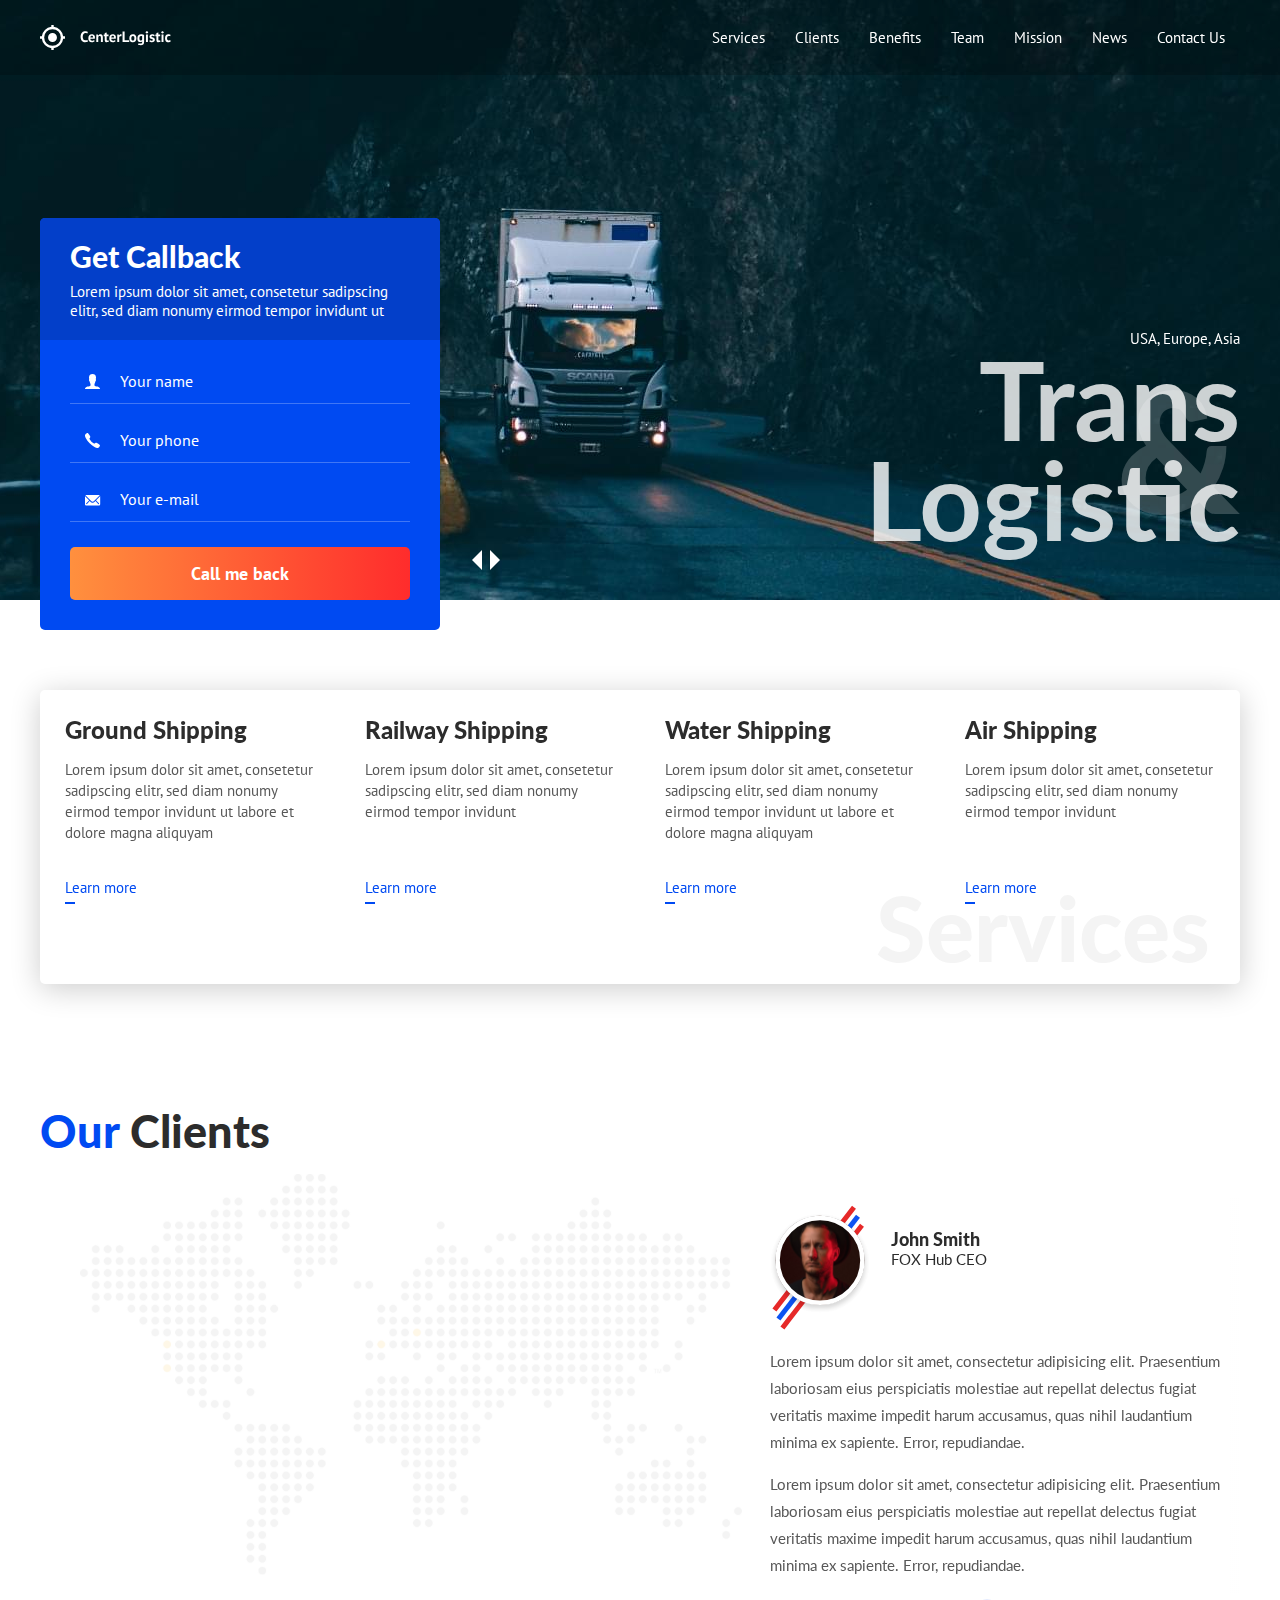
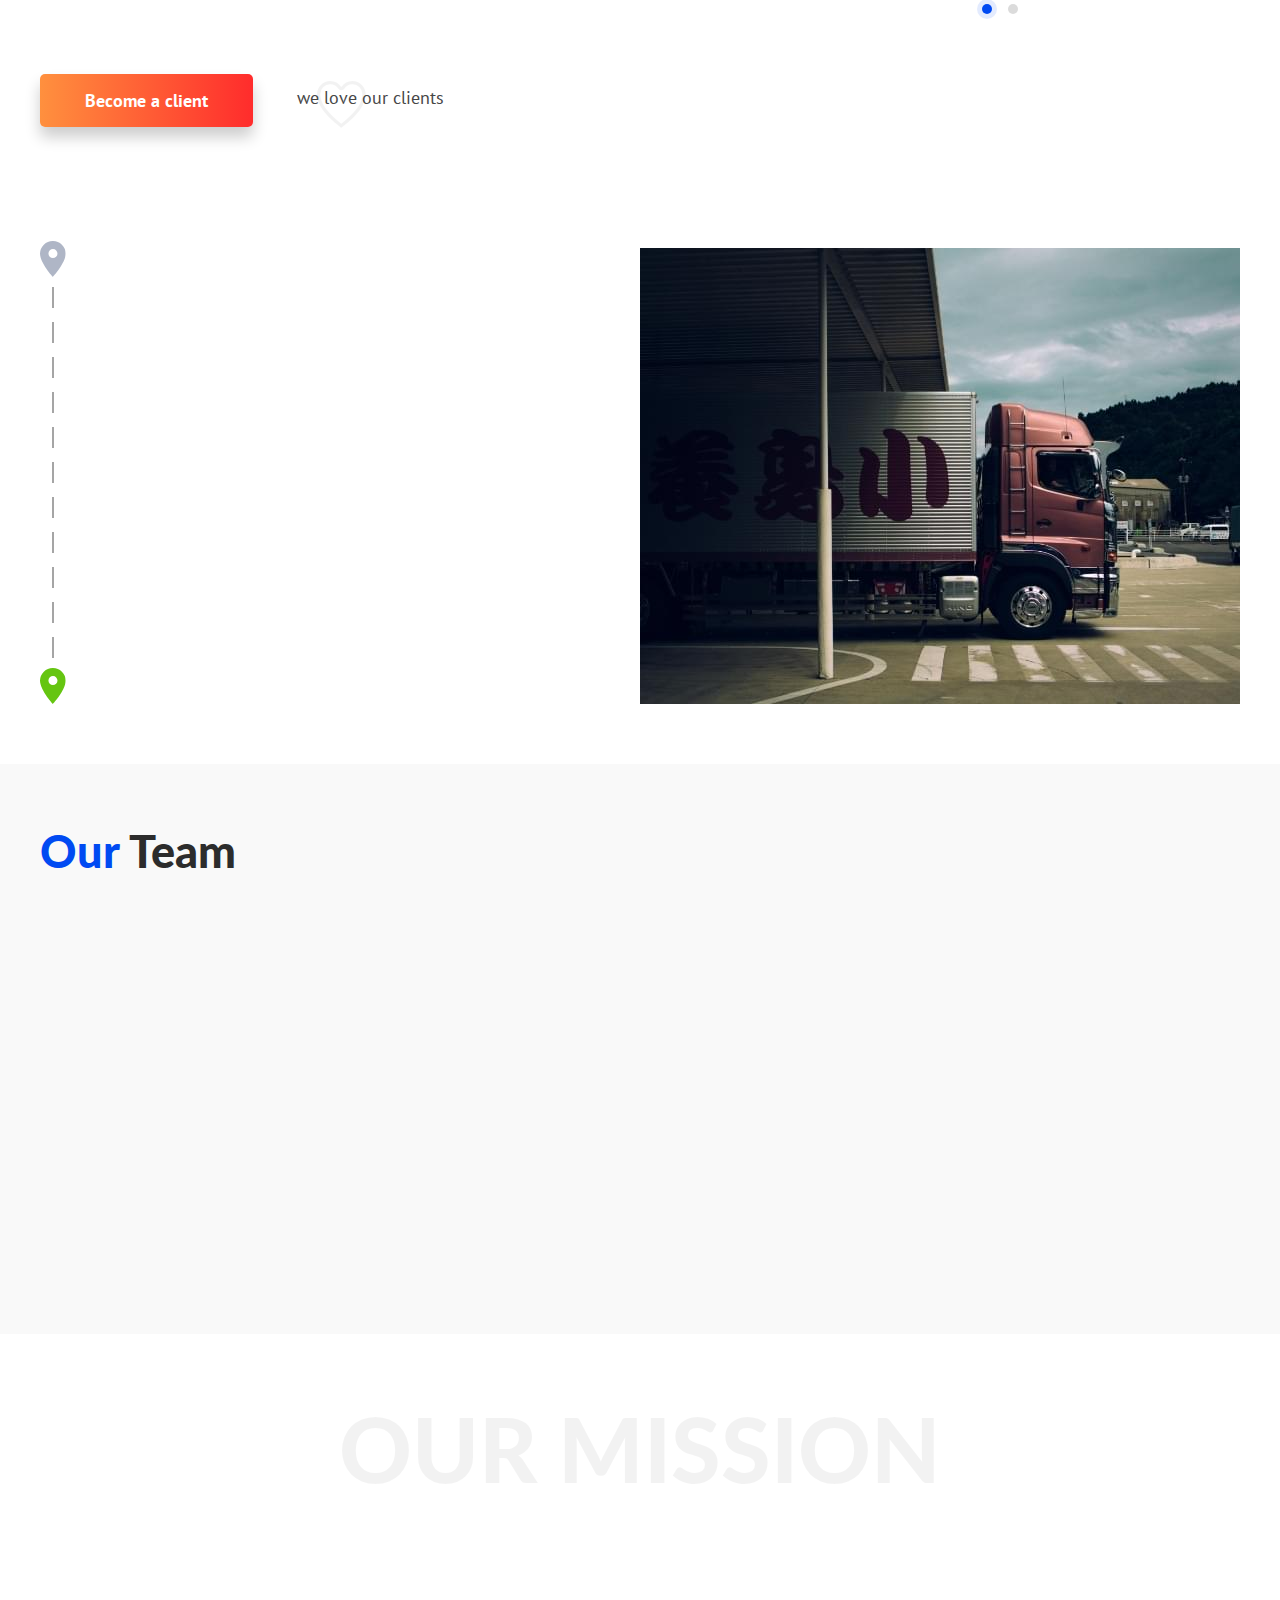
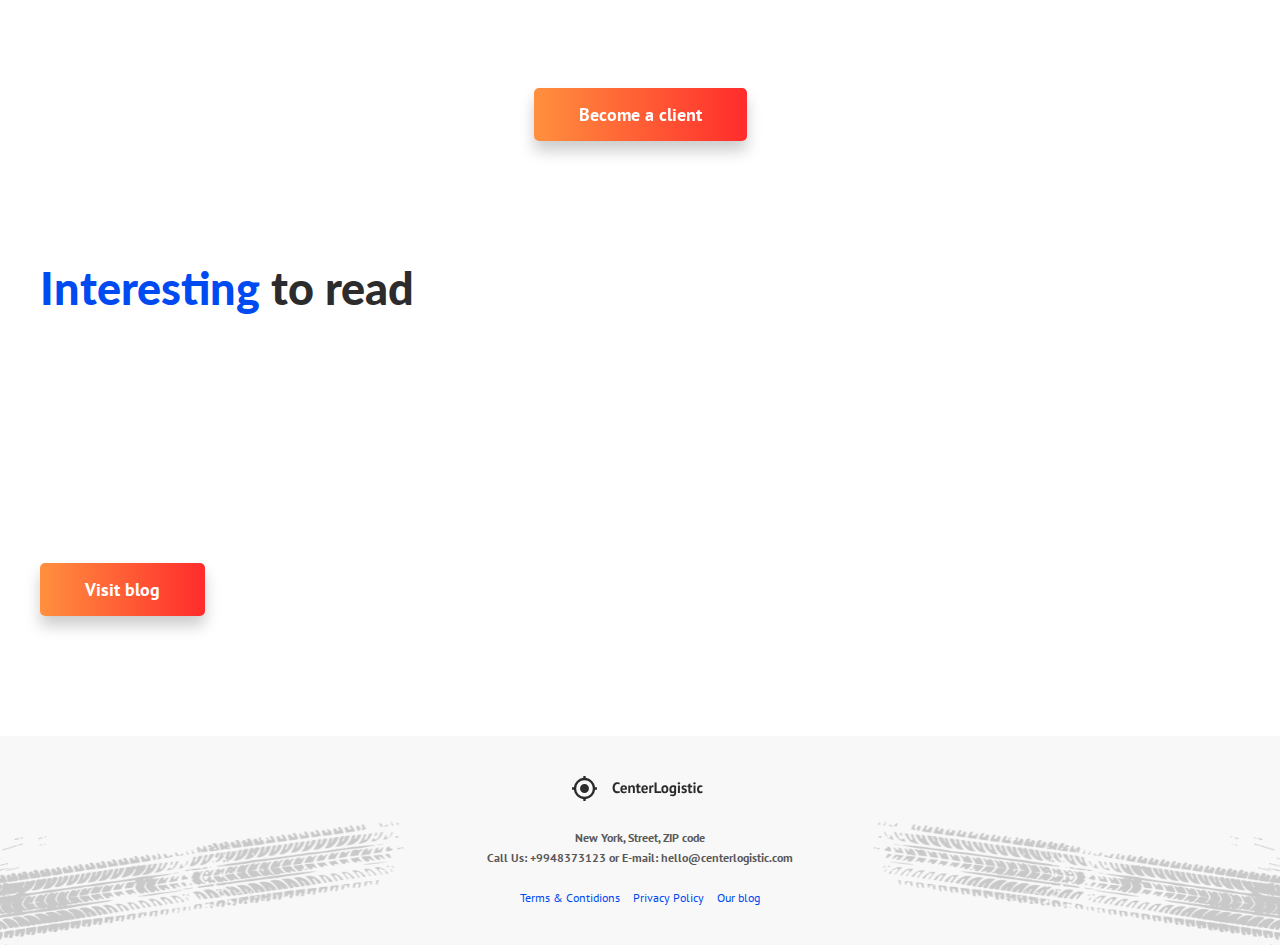
<file: index.html>
<!DOCTYPE html>
<html lang="en">
<head>
    <meta charset="UTF-8">
    <meta name="viewport" content="width=device-width, initial-scale=1.0">
    <link href="https://fonts.googleapis.com/css2?family=Lato:wght@400;700;900&family=PT+Sans:wght@400;700&display=swap"
        rel="stylesheet">
    <link rel="stylesheet" href="assets/css/style.min.css">
    <script src="https://ajax.googleapis.com/ajax/libs/jquery/3.5.1/jquery.min.js"></script>
    <script src="assets/js/app.js"></script>
    
    <link rel="apple-touch-icon" sizes="180x180" href="assets/img/favicons/apple-touch-icon.png">
    <link rel="icon" type="image/png" sizes="32x32" href="assets/img/favicons/favicon-32x32.png">
    <link rel="icon" type="image/png" sizes="16x16" href="assets/img/favicons/favicon-16x16.png">
    <link rel="manifest" href="assets/img/favicons/manifest.json">
    <link rel="mask-icon" href="assets/img/favicons/safari-pinned-tab.svg" color="#5bbad5">
    <meta name="msapplication-TileColor" content="#da532c">
    <meta name="theme-color" content="#ffffff">
    
    <title>Logistic</title></head>
<body>
    

    <header class="header" id="header">
        <div class="container">
            <div class="header__inner">
                <a href="#" data-scroll="#intro">
                    <img class="img" src="assets/img/header/header-logo.svg" alt="Logo">
                </a>
    
                <nav class="nav" id="nav">
                    <a class="nav__link" href="#" data-scroll="#services">Services</a>
                    <a class="nav__link" href="#" data-scroll="#clients">Clients</a>
                    <a class="nav__link" href="#" data-scroll="#benefits">Benefits</a>
                    <a class="nav__link" href="#" data-scroll="#team">Team</a>
                    <a class="nav__link" href="#" data-scroll="#mission">Mission</a>
                    <a class="nav__link" href="#" data-scroll="#news">News</a>
                    <a class="nav__link" href="#" data-modal="#becomeClientModal">Contact Us</a>
                </nav>
    
                <button class="burger" type="button" id="navToggle">
                    <!-- <img class="burger__icon" src="assets/img/header/burger.svg" alt=""> -->
                    <span class="burger__line">1</span>
                    <span class="burger__line">2</span>
                    <span class="burger__line">3</span>
                    <span class="burger__line">4</span>
                </button>
            </div>
            <!-- /.header__inner -->
        </div>
        <!-- /.container -->
    </header>
    <!-- /.header -->
    
    <div class="intro" id="intro">
        <div id="introSlider" class="intro__slider">
            <div>
                <img class="intro__slider-photo" src="assets/img/intro/intro-bg.jpg" alt="">
            </div>
            <div>
                <img class="intro__slider-photo" src="assets/img/blog/blog-intro.jpg" alt="">
            </div>
            <div>
                <img class="intro__slider-photo" src="assets/img/text/text-bg.jpg" alt="">
            </div>
        </div>
        <!-- /#introSlider.intro__slider -->
    
        <div class="container">
            <div class="intro__inner">
    
                <div class="request-form request-form--intro" data-aos="fade-right">
                    <div class="request-form__header">
                        <h3 class="request-form__title">Get Callback</h3>
                        <!-- /.request-form__title -->
                        <div class="request-form__text">Lorem ipsum dolor sit amet, consetetur sadipscing elitr, sed diam
                            nonumy eirmod tempor invidunt ut
                        </div>
                        <!-- /.request-form__text -->
                    </div>
                    <!-- /.request-form__header -->
    
                    <div class="request-form__content">
                        <form class="form" action="/" method="post">
                            <div class="form__group">
                                <input type="text" class="input input--user" placeholder="Your name">
                            </div>
                            <!-- /.form__group -->
                            <div class="form__group">
                                <input type="tel" class="input input--phone" placeholder="Your phone">
                            </div>
                            <!-- /.form__group -->
                            <div class="form__group">
                                <input type="email" class="input input--email" placeholder="Your e-mail">
                            </div>
                            <!-- /.form__group -->
                            <button class="btn btn--block" type="submit">
                                <span>Call me back</span>
                            </button> <!-- /.button -->
                        </form>
                    </div>
                    <!-- /.request-form__content -->
                </div>
                <!-- /.form -->
                <div class="intro__text" data-aos="fade-left">
                    <div class="intro__countries">USA, Europe, Asia</div>
                    <h1 class="intro__title">
                        <span class="intro__title-amp">&amp;</span>
                        Trans <br> Logistic
                    </h1>
                </div>
                <!-- /.text -->
    
                <div class="intro__slider-arrows">
                    <button class="intro__slider-btn intro__slider-btn-prev" id="introSliderPrev" type="button">Prev</button>
                    <button class="intro__slider-btn intro__slider-btn-next" id="introSliderNext" type="button">Next</button>
                </div>
                <!-- /.intro__slider-arrows -->
            </div>
            <!-- /.intro__inner -->
        </div>
        <!-- /.container -->
    </div>
    <!-- /.intro -->
    
    <section class="section" id="services" data-scrollspy="#services">
        <div class="container">
            <div class="services">
                <h2 class="services__main-title">Services</h2>
                <!-- /.main__title -->
                <div class="services__item" data-aos="fade-in" data-aos-delay="">
                    <h4 class="services__title">Ground Shipping</h4>
                    <!-- /.services__title -->
                    <div class="services__text">
                        <p>Lorem ipsum dolor sit amet, consetetur sadipscing elitr, sed diam nonumy eirmod tempor invidunt
                            ut labore et dolore magna aliquyam</p>
                    </div>
                    <!-- /.services__text -->
                    <div class="services__footer">
                        <a href="#" class="services__link">Learn more</a> <!-- /.services__link -->
                    </div>
                </div>
                <!-- /.services__item -->
                <div class="services__item" data-aos="fade-in" data-aos-delay="100">
                    <h4 class="services__title">Railway Shipping</h4>
                    <!-- /.services__title -->
                    <div class="services__text">
                        <p>Lorem ipsum dolor sit amet, consetetur sadipscing elitr, sed diam nonumy eirmod tempor invidunt
                        </p>
                    </div>
                    <!-- /.services__text -->
                    <div class="services__footer">
                        <a href="#" class="services__link">Learn more</a> <!-- /.services__link -->
                    </div>
                </div>
                <!-- /.services__item -->
                <div class="services__item" data-aos="fade-in" data-aos-delay="200">
                    <h4 class="services__title">Water Shipping</h4>
                    <!-- /.services__title -->
                    <div class="services__text">
                        <p>Lorem ipsum dolor sit amet, consetetur sadipscing elitr, sed diam nonumy eirmod tempor invidunt
                            ut labore et dolore magna aliquyam</p>
                    </div>
                    <!-- /.services__text -->
                    <div class="services__footer">
                        <a href="#" class="services__link">Learn more</a> <!-- /.services__link -->
                    </div>
                </div>
                <!-- /.services__item -->
                <div class="services__item" data-aos="fade-in" data-aos-delay="300">
                    <h4 class="services__title">Air Shipping</h4>
                    <!-- /.services__title -->
                    <div class="services__text">
                        <p>Lorem ipsum dolor sit amet, consetetur sadipscing elitr, sed diam nonumy eirmod tempor invidunt
                        </p>
                    </div>
                    <!-- /.services__text -->
                    <div class="services__footer">
                        <a href="#" class="services__link">Learn more</a> <!-- /.services__link -->
                    </div>
                </div>
                <!-- /.services__item -->
            </div>
            <!-- /.services -->
        </div>
        <!-- /.container -->
    </section>
    <!-- /.section -->
    
    <section class="section section--map" id="clients" data-scrollspy="#clients">
        <div class="container">
            <h2 class="section__title">
                <span>Our</span> Clients
            </h2>
            <!-- /.section__title -->
            <div class="clients">
                <div class="clients__logos">
                    <ul class="clients__list">
                        <li data-aos="fade-right" data-aos-delay="" data-aos-anchor=".clients">
                            <a href="#" target="_blank">
                                <img class="img" src="assets/img/clients/clients-img1.svg" alt="">
                            </a>
                        </li>
                        <li data-aos="fade-right" data-aos-delay="50" data-aos-anchor=".clients">
                            <a href="#" target="_blank">
                                <img class="img" src="assets/img/clients/clients-img2.svg" alt="">
                            </a>
                        </li>
                        <li data-aos="fade-right" data-aos-delay="100" data-aos-anchor=".clients">
                            <a href="#" target="_blank">
                                <img class="img" src="assets/img/clients/clients-img3.svg" alt="">
                            </a>
                        </li>
                        <li data-aos="fade-right" data-aos-delay="150" data-aos-anchor=".clients">
                            <a href="#" target="_blank">
                                <img class="img" src="assets/img/clients/clients-img4.svg" alt="">
                            </a>
                        </li>
                        <li data-aos="fade-right" data-aos-delay="200" data-aos-anchor=".clients">
                            <a href="#" target="_blank">
                                <img class="img" src="assets/img/clients/clients-img5.svg" alt="">
                            </a>
                        </li>
                        <li data-aos="fade-right" data-aos-delay="250" data-aos-anchor=".clients">
                            <a href="#" target="_blank">
                                <img class="img" src="assets/img/clients/clients-img6.svg" alt="">
                            </a>
                        </li>
                        <li data-aos="fade-right" data-aos-delay="300" data-aos-anchor=".clients">
                            <a href="#" target="_blank">
                                <img class="img" src="assets/img/clients/clients-img7.svg" alt="">
                            </a>
                        </li>
                        <li data-aos="fade-right" data-aos-delay="350" data-aos-anchor=".clients">
                            <a href="#" target="_blank">
                                <img class="img" src="assets/img/clients/clients-img8.svg" alt="">
                            </a>
                        </li>
                    </ul>
                </div>
                <!-- /.clients__logos -->
                
                <div class="clients__reviews">
    
                    <div class="reviews" id="reviewsSlider">
                        <div class="reviews__item">
                            <div class="reviews__header">
                                <img class="reviews__photo" src="assets/img/clients/review-photo.svg" alt="">
                                <div class="reviews__header-content">
                                    <div class="reviews__name">John Smith</div>
                                    <div class="reviews__company">FOX Hub CEO</div>
                                </div>
                            </div>
                            <div class="reviews__content">
                                <p>Lorem ipsum dolor sit amet, consectetur adipisicing elit. Praesentium laboriosam eius perspiciatis molestiae aut repellat delectus fugiat veritatis maxime impedit harum accusamus, quas nihil laudantium minima ex sapiente. Error, repudiandae.</p>
                                <p>Lorem ipsum dolor sit amet, consectetur adipisicing elit. Praesentium laboriosam eius perspiciatis molestiae aut repellat delectus fugiat veritatis maxime impedit harum accusamus, quas nihil laudantium minima ex sapiente. Error, repudiandae.</p>
                            </div>
                        </div>
    
                        <div class="reviews__item">
                            <div class="reviews__header">
                                <img class="reviews__photo" src="assets/img/clients/review-photo.svg" alt="">
                                <div class="reviews__header-content">
                                    <div class="reviews__name">John Smith</div>
                                    <div class="reviews__company">FOX Hub CEO</div>
                                </div>
                            </div>
                            <div class="reviews__content">
                                <p>Lorem ipsum dolor sit amet, consectetur adipisicing elit. Praesentium laboriosam eius perspiciatis molestiae aut repellat delectus fugiat veritatis maxime impedit harum accusamus, quas nihil laudantium minima ex sapiente. Error, repudiandae.</p>
                                <p>Lorem ipsum dolor sit amet, consectetur adipisicing elit. Praesentium laboriosam eius perspiciatis molestiae aut repellat delectus fugiat veritatis maxime impedit harum accusamus, quas nihil laudantium minima ex sapiente. Error, repudiandae.</p>
                            </div>
                        </div>
                    </div><!-- /.reviews -->
                </div>
                <!-- /.clients__reviews -->
            </div>
            <!-- /.clients -->
    
            <button type="button" class="btn btn--shadow" data-modal="#becomeClientModal">
                <span>Become a client</span>
            </button>
            <span class="clients__love">we love our clients</span>
        </div>
        <!-- /.container -->
    </section>
    <!-- /.section -->
    
    
    <div class="section" id="benefits" data-scrollspy="#benefits">
        <div class="container">
            <div class="benefits">
                <div class="benefits__col">
                    <ul class="benefits-list">
                        <li class="benefits-list__item" data-aos="fade-down" data-aos-delay="" data-aos-anchor=".benefits">
                            <h4 class="benefits-list__title">Safety</h4>
                            <div class="benefits-list__text">
                                <p>Lorem ipsum dolor sit amet, consetetur sadipscing elitr, sed diam nonumy eirmod tempor
                                </p>
                            </div>
                            <!-- /.benefits-list__text -->
                        </li>
                        <li class="benefits-list__item" data-aos="fade-down" data-aos-delay="100" data-aos-anchor=".benefits">
                            <h4 class="benefits-list__title">High quality drivers</h4>
                            <div class="benefits-list__text">
                                <p>Lorem ipsum dolor sit amet, consetetur sadipscing elitr, sed diam nonumy eirmod tempor
                                </p>
                            </div>
                            <!-- /.benefits-list__text -->
                        </li>
                        <li class="benefits-list__item" data-aos="fade-down" data-aos-delay="300" data-aos-anchor=".benefits">
                            <h4 class="benefits-list__title">Guarantee & Support 24/7</h4>
                            <div class="benefits-list__text">
                                <p>Lorem ipsum dolor sit amet, consetetur sadipscing elitr, sed diam nonumy eirmod tempor
                                </p>
                            </div>
                            <!-- /.benefits-list__text -->
                        </li>
                        <li class="benefits-list__item" data-aos="fade-down" data-aos-delay="500" data-aos-anchor=".benefits">
                            <h4 class="benefits-list__title">Personal manager</h4>
                            <div class="benefits-list__text">
                                <p>Lorem ipsum dolor sit amet, consetetur sadipscing elitr, sed diam nonumy eirmod tempor
                                </p>
                            </div>
                            <!-- /.benefits-list__text -->
                        </li>
                    </ul>
                    <!-- /.benefits-list -->
                </div>
                <!-- /.benefits__col -->
                <div class="benefits__col">
                    <img class="img" src="assets/img/benefits/benefits-img.jpg" alt="">
                </div>
                <!-- /.benefits__col -->
            </div>
            <!-- /.benefits -->
        </div>
        <!-- /.container -->
    </div>
    <!-- /.section -->
    
    
    <section class="section section--gray" id="team" data-scrollspy="#team">
        <div class="container">
            <h2 class="section__title"><span>Our</span> Team</h2>
            <!-- /.section__title -->
            <div class="team">
                <div class="team__col">
                    <div class="team__item" data-aos="fade-in" data-aos-delay="100">
                        <img class="team__photo img" src="assets/img/team/team1.jpg" alt="">
                        <div class="team__name">
                            John Smith
                        </div>
                        <!-- /.team__name -->
                        <div class="team__prof">
                            Logistic manager - 8 years experience
                        </div>
                        <!-- /.team__prof -->
                        <ul class="team__contacts">
                            <li>
                                <img class="team__contacts-icon" src="assets/img/team/team-mail.svg" alt="">
                                <a href="mailto:john@centerlogistic.com">john@centerlogistic.com</a>
                            </li>
                            <li>
                                <img class="team__contacts-icon" src="assets/img/team/team-phone.svg" alt="">
                                <a href="tel:+987412512543">+987412512543</a>
                            </li>
                        </ul>
                    </div>
                    <!-- /.team__item -->
                </div>
                <!-- /.team__col -->
                <div class="team__col">
                    <div class="team__item" data-aos="fade-in" data-aos-delay="200">
                        <img class="team__photo img" src="assets/img/team/team2.jpg" alt="">
                        <div class="team__name">
                            Daniel Kore
                        </div>
                        <!-- /.team__name -->
                        <div class="team__prof">
                            Software engineer
                        </div>
                        <!-- /.team__prof -->
                        <ul class="team__contacts">
                            <li>
                                <img class="team__contacts-icon" src="assets/img/team/team-mail.svg" alt="">
                                <a href="mailto:daniel@centerlogistic.com">daniel@centerlogistic.com</a>
                            </li>
                            <li>
                                <img class="team__contacts-icon" src="assets/img/team/team-phone.svg" alt="">
                                <a href="tel:+987423252253">+987423252253</a>
                            </li>
                        </ul>
                    </div>
                    <!-- /.team__item -->
                </div>
                <!-- /.team__col -->
                <div class="team__col">
                    <div class="team__item" data-aos="fade-in" data-aos-delay="300">
                        <img class="team__photo img" src="assets/img/team/team3.jpg" alt="">
                        <div class="team__name">
                            Anna Filler
                        </div>
                        <!-- /.team__name -->
                        <div class="team__prof">
                            Marketing specialist - 10 years experience
                        </div>
                        <!-- /.team__prof -->
                        <ul class="team__contacts">
                            <li>
                                <img class="team__contacts-icon" src="assets/img/team/team-mail.svg" alt="">
                                <a href="mailto:anna@centerlogistic.com">anna@centerlogistic.com</a>
                            </li>
                            <li>
                                <img class="team__contacts-icon" src="assets/img/team/team-phone.svg" alt="">
                                <a href="tel:+98735353456">+98735353456</a>
                            </li>
                        </ul>
                    </div>
                    <!-- /.team__item -->
                </div>
                <!-- /.team__col -->
            </div>
            <!-- /.team -->
        </div>
        <!-- /.container -->
    </section>
    
    
    <section class="section" id="mission" data-scrollspy="#mission">
        <div class="container">
            <h2 class="mission-title">Our mission</h2>
            <div class="mission" data-aos="fade-up" data-aos-duration="1000">
                <h3 class="mission__title">To provide our customer qualified services according the international</h3>
                <!-- /.mission__title -->
                <h4 class="mission__subtitle">Book your Cargo now & Your job just got a lot easier</h4>
                <!-- /.mission__subtitle -->
            </div>
            <!-- /.mission -->
            <div class="text-center">
                <button class="btn btn--shadow" type="button" data-modal="#becomeClientModal"><span>Become a client</span></button>
            </div>
            <!-- /.text-center -->
        </div>
        <!-- /.container -->
    </section>
    <!-- /.section -->
    
    
    <section class="section" id="news" data-scrollspy="#news">
        <div class="container">
            <h2 class="section__title">
                <span>Interesting</span> to read
            </h2>
            <!-- /.section__title -->
            <div class="news">
                <article class="news__item" data-aos="fade-in">
                    <h4 class="news__title">
                        <a href="#">News title</a>
                    </h4>
                    <!-- /.news__title -->
                    <div class="news__text">
                        <p>Lorem ipsum dolor sit amet, consetetur sadipscing elitr, sed diam nonumy eirmod tempor invidunt
                            ut labore et dolore magna aliquyam erat, sed diam voluptua. At vero eos et accusam et justo duo
                            dolores et ea rebum. Stet clita kasd gubergren, no sea takimata sanctus est Lorem ipsum dolor
                            sit amet. </p>
                    </div>
                    <!-- /.news__text -->
                    <time class="news__date" datetime="2019-03-21 19:00">21 March, 2019</time>
                </article>
                <!-- /.news__item -->
                <article class="news__item" data-aos="fade-in">
                    <h4 class="news__title">
                        <a href="#">News title</a>
                    </h4>
                    <!-- /.news__title -->
                    <div class="news__text">
                        <p>Lorem ipsum dolor sit amet, consetetur sadipscing elitr, sed diam nonumy eirmod tempor invidunt
                            ut labore et dolore magna aliquyam erat, sed diam voluptua. At vero eos et accusam et justo duo
                            dolores et ea rebum. Stet clita kasd gubergren, no sea takimata sanctus est Lorem ipsum dolor
                            sit amet. </p>
                    </div>
                    <!-- /.news__text -->
                    <time class="news__date" datetime="2019-03-21 19:00">21 March, 2019</time>
                </article>
                <!-- /.news__item -->
            </div>
            <!-- /.news -->
    
            <a class="btn btn--shadow" href="blog.html"><span>Visit blog</span></a>
        </div>
        <!-- /.container -->
    </section>
    <!-- /.section -->
    
    
    
    <div class="modal" id="becomeClientModal">
        <div class="modal__inner">
            <div class="modal__header">
                <h4 class="modal__title">
                    Need to deliver your cargo?
                    We can help!
                </h4>
                <!-- /.modal__title -->
                <div class="modal__text">
                    <p>Fill a little form and we will call you back!</p>
                </div>
                <!-- /.modal__text -->
            </div>
            <!-- /.modal__header -->
    
            <form class="form" action="/" method="POST">
                <div class="form__group">
                    <input type="text" class="input input--dark input--user" placeholder="Your name">
                </div>
                <!-- /.form__group -->
                <div class="form__group">
                    <input type="tel" class="input input--dark input--phone" placeholder="Your phone">
                </div>
                <!-- /.form__group -->
                <div class="form__group">
                    <input type="email" class="input input--dark input--email" placeholder="Your e-mail">
                </div>
                <!-- /.form__group -->
                <button class="btn btn--block" type="submit">
                    <span>Call me back</span>
                </button> <!-- /.button -->
            </form>
    
            <div class="modal__footer">
                <h4 class="modal__footer-title">
                    Our contacts
                </h4>
                <!-- /.modal__footer-title -->
                <address class="modal__contacts">
                    <p>New York, Street, ZIP code</p>
                    <p>Phone: <a href="tel:+9948373123">+9948373123</a></p>
                    <p>E-mail: <a href="mailto:hello@centerlogistic.com">hello@centerlogistic.</a>com</p>
                </address>
            </div>
            <!-- /.modal__footer -->
    
            <button class="modal__close" type="button" data-modal-close="">
                <img src="assets/img/modal/modal-close.svg" alt="Close">
            </button> <!-- /.modal__close -->
        </div>
        <!-- /.modal__inner -->
    </div>
    <!-- /.modal -->
    
    
    <div class="modal" id="thanksModal">
        <div class="modal__inner">
            <div class="modal__header">
                <img class="modal__tick" src="assets/img/modal/modal-tick.svg" alt="Tick">
                <h4 class="modal__title">
                    Thanks for your request
                </h4>
                <!-- /.modal__title -->
                <div class="modal__text">
                    <p>We call you back as soon as possible!</p>
                </div>
                <!-- /.modal__text -->
            </div>
            <!-- /.modal__header -->
    
            <div class="modal__footer">
                <h4 class="modal__footer-title">
                    Our contacts
                </h4>
                <!-- /.modal__footer-title -->
                <address class="modal__contacts">
                    <p>New York, Street, ZIP code</p>
                    <p>Phone: <a href="tel:+9948373123">+9948373123</a></p>
                    <p>E-mail: <a href="mailto:hello@centerlogistic.com">hello@centerlogistic.</a>com</p>
                </address>
            </div>
            <!-- /.modal__footer -->
    
            <button class="modal__close" type="button">
                <img src="assets/img/modal/modal-close.svg" alt="Close">
            </button> <!-- /.modal__close -->
        </div>
        <!-- /.modal__inner -->
    </div>
    <!-- /.modal -->


    <footer class="footer">
        <div class="container">
            <img src="assets/img/footer/logo-footer.svg" alt="">
            <address class="footer__contacts">
                <p>New York, Street, ZIP code</p>
                <p>Call Us: <a href="tel:+9948373123">+9948373123</a> or E-mail: <a
                        href="mailto:hello@centerlogistic.com">hello@centerlogistic.com</a></p>
            </address>
    
            <nav class="footer__nav">
                <a href="terma.html">Terms & Contidions</a>
                <a href="text.html">Privacy Policy</a>
                <a href="blog.html">Our blog</a>
            </nav>
        </div>
        <!-- /.container -->
    </footer>
    <!-- /.footer -->

</body>
</html>
</file>
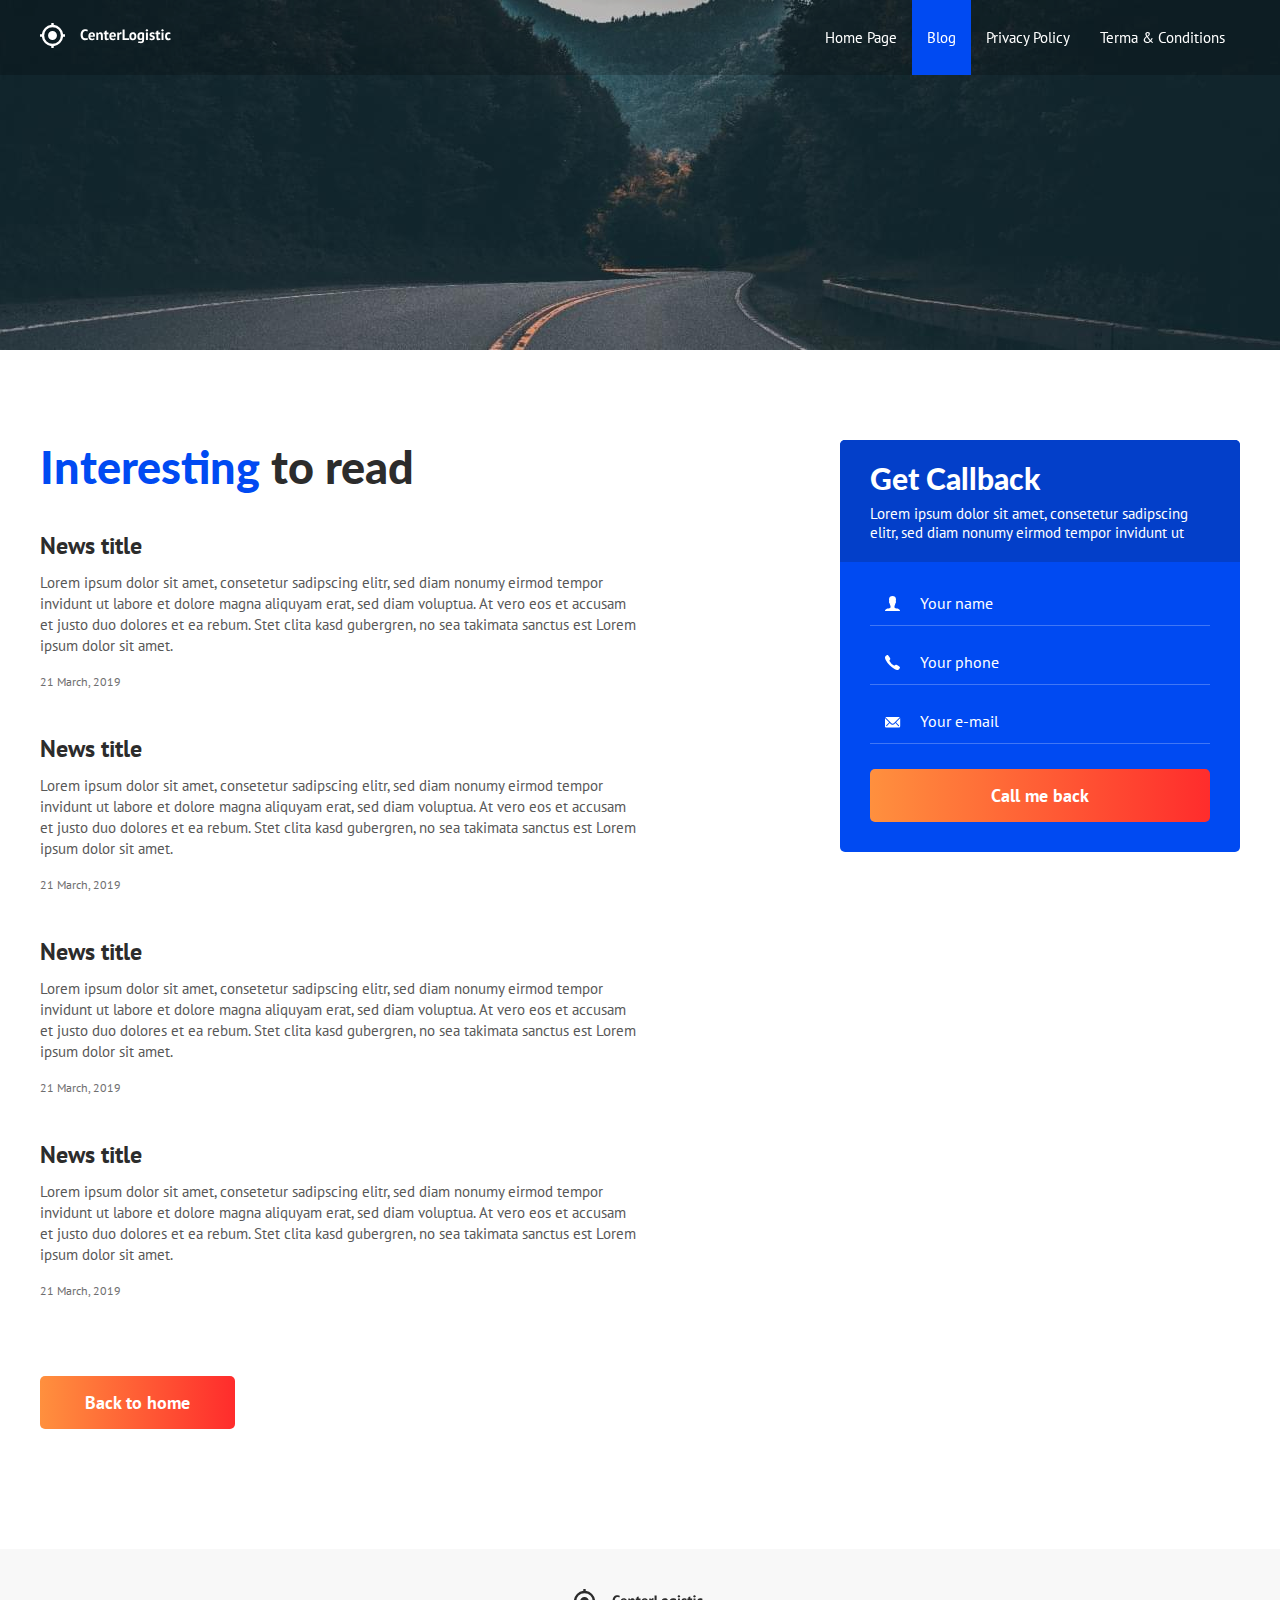
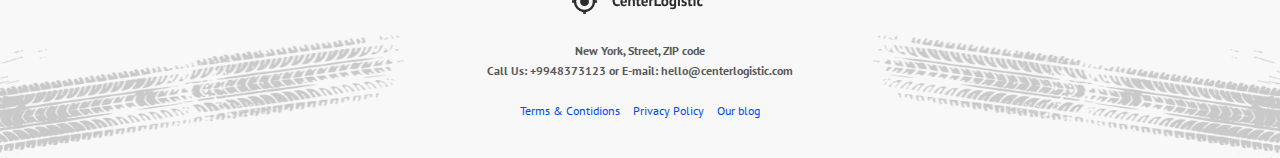
<file: blog.html>
<!DOCTYPE html>
<html lang="en">
<head>
    <meta charset="UTF-8">
    <meta name="viewport" content="width=device-width, initial-scale=1.0">
    <link href="https://fonts.googleapis.com/css2?family=Lato:wght@400;700;900&family=PT+Sans:wght@400;700&display=swap"
        rel="stylesheet">
    <link rel="stylesheet" href="assets/css/style.min.css">
    <script src="https://ajax.googleapis.com/ajax/libs/jquery/3.5.1/jquery.min.js"></script>
    <script src="assets/js/app.js"></script>
    
    <link rel="apple-touch-icon" sizes="180x180" href="assets/img/favicons/apple-touch-icon.png">
    <link rel="icon" type="image/png" sizes="32x32" href="assets/img/favicons/favicon-32x32.png">
    <link rel="icon" type="image/png" sizes="16x16" href="assets/img/favicons/favicon-16x16.png">
    <link rel="manifest" href="assets/img/favicons/manifest.json">
    <link rel="mask-icon" href="assets/img/favicons/safari-pinned-tab.svg" color="#5bbad5">
    <meta name="msapplication-TileColor" content="#da532c">
    <meta name="theme-color" content="#ffffff">
    
    <title>Logistic</title></head>
<body>
    
    <header class="header header--dark" id="header">
        <div class="container">
            <div class="header__inner">
                <a href="index.html">
                    <img src="assets/img/header/header-logo.svg" alt="Logo">
                </a>
    
                <nav class="nav" id="nav">
                    <a class="nav__link" href="index.html">Home Page</a>
                    <a class="nav__link active" href="blog.html">Blog</a>
                    <a class="nav__link" href="text.html">Privacy Policy</a>
                    <a class="nav__link" href="terma.html"> Terma & Conditions</a>
                </nav>
    
                <button class="burger" type="button" id="navToggle">
                    <!-- <img class="burger__icon" src="assets/img/header/burger.svg" alt=""> -->
                    <span class="burger__line">1</span>
                    <span class="burger__line">2</span>
                    <span class="burger__line">3</span>
                    <span class="burger__line">4</span>
                </button>
            </div>
            <!-- /.header__inner -->
        </div>
        <!-- /.container -->
    </header>
    <!-- /.header -->
    
    <div class="intro intro--blog" id="intro">
    
    </div>
    <!-- /.intro -->
    
    
    <div class="section">
        <div class="container">
            <main class="main">
                <div class="main__col">
                    <h1 class="section__title"><span>Interesting</span> to read</h1>
                    <!-- /.section__title -->
    
                    <div class="news articles--col">
                        <article class="news__item">
                            <h4 class="news__title">
                                <a href="#">News title</a>
                            </h4>
                            <!-- /.news__title -->
                            <div class="news__text">
                                <p>Lorem ipsum dolor sit amet, consetetur sadipscing elitr, sed diam nonumy eirmod tempor
                                    invidunt
                                    ut labore et dolore magna aliquyam erat, sed diam voluptua. At vero eos et accusam et
                                    justo duo
                                    dolores et ea rebum. Stet clita kasd gubergren, no sea takimata sanctus est Lorem ipsum
                                    dolor
                                    sit amet. </p>
                            </div>
                            <!-- /.news__text -->
                            <time class="news__date" datetime="2019-03-21 19:00">21 March, 2019</time>
                        </article>
                        <!-- /.news__item -->
                        <article class="news__item">
                            <h4 class="news__title">
                                <a href="#">News title</a>
                            </h4>
                            <!-- /.news__title -->
                            <div class="news__text">
                                <p>Lorem ipsum dolor sit amet, consetetur sadipscing elitr, sed diam nonumy eirmod tempor
                                    invidunt
                                    ut labore et dolore magna aliquyam erat, sed diam voluptua. At vero eos et accusam et
                                    justo duo
                                    dolores et ea rebum. Stet clita kasd gubergren, no sea takimata sanctus est Lorem ipsum
                                    dolor
                                    sit amet. </p>
                            </div>
                            <!-- /.news__text -->
                            <time class="news__date" datetime="2019-03-21 19:00">21 March, 2019</time>
                        </article>
                        <!-- /.news__item -->
                        <article class="news__item">
                            <h4 class="news__title">
                                <a href="#">News title</a>
                            </h4>
                            <!-- /.news__title -->
                            <div class="news__text">
                                <p>Lorem ipsum dolor sit amet, consetetur sadipscing elitr, sed diam nonumy eirmod tempor
                                    invidunt
                                    ut labore et dolore magna aliquyam erat, sed diam voluptua. At vero eos et accusam et
                                    justo duo
                                    dolores et ea rebum. Stet clita kasd gubergren, no sea takimata sanctus est Lorem ipsum
                                    dolor
                                    sit amet. </p>
                            </div>
                            <!-- /.news__text -->
                            <time class="news__date" datetime="2019-03-21 19:00">21 March, 2019</time>
                        </article>
                        <!-- /.news__item -->
                        <article class="news__item">
                            <h4 class="news__title">
                                <a href="#">News title</a>
                            </h4>
                            <!-- /.news__title -->
                            <div class="news__text">
                                <p>Lorem ipsum dolor sit amet, consetetur sadipscing elitr, sed diam nonumy eirmod tempor
                                    invidunt
                                    ut labore et dolore magna aliquyam erat, sed diam voluptua. At vero eos et accusam et
                                    justo duo
                                    dolores et ea rebum. Stet clita kasd gubergren, no sea takimata sanctus est Lorem ipsum
                                    dolor
                                    sit amet. </p>
                            </div>
                            <!-- /.news__text -->
                            <time class="news__date" datetime="2019-03-21 19:00">21 March, 2019</time>
                        </article>
                        <!-- /.news__item -->
                    </div>
                    <!-- /.news -->
                    <a href="index.html" class="btn"><span>Back to home</span></a> <!-- /.btn -->
                </div>
                <!-- /.section__left -->
    
                <div class="main__col">
                    <div class="request-form request-form--right">
                        <div class="request-form__header">
                            <h3 class="request-form__title">Get Callback</h3>
                            <!-- /.request-form__title -->
                            <div class="request-form__text">Lorem ipsum dolor sit amet, consetetur sadipscing elitr, sed
                                diam
                                nonumy eirmod tempor invidunt ut</div>
                            <!-- /.request-form__text -->
                        </div>
                        <!-- /.request-form__header -->
                        <div class="request-form__content">
                            <form class="form" action="/" method="POST">
                                <div class="form__group">
                                    <input type="text" class="input input--user" placeholder="Your name">
                                </div>
                                <!-- /.form__group -->
                                <div class="form__group">
                                    <input type="tel" class="input input--phone" placeholder="Your phone">
                                </div>
                                <!-- /.form__group -->
                                <div class="form__group">
                                    <input type="email" class="input input--email" placeholder="Your e-mail">
                                </div>
                                <!-- /.form__group -->
                                <button class="btn btn--block" type="submit">
                                    <span>Call me back</span>
                                </button> <!-- /.button -->
                            </form>
                        </div>
                        <!-- /.request-form__content -->
                    </div>
                    <!-- /.form -->
                </div>
                <!-- /.main__right -->
            </main>
            <!-- /.main -->
        </div>
        <!-- /.container -->
    </div>
    <!-- /.section -->


    <footer class="footer">
        <div class="container">
            <img src="assets/img/footer/logo-footer.svg" alt="">
            <address class="footer__contacts">
                <p>New York, Street, ZIP code</p>
                <p>Call Us: <a href="tel:+9948373123">+9948373123</a> or E-mail: <a
                        href="mailto:hello@centerlogistic.com">hello@centerlogistic.com</a></p>
            </address>
    
            <nav class="footer__nav">
                <a href="terma.html">Terms & Contidions</a>
                <a href="text.html">Privacy Policy</a>
                <a href="blog.html">Our blog</a>
            </nav>
        </div>
        <!-- /.container -->
    </footer>
    <!-- /.footer -->

</body>
</html>
</file>
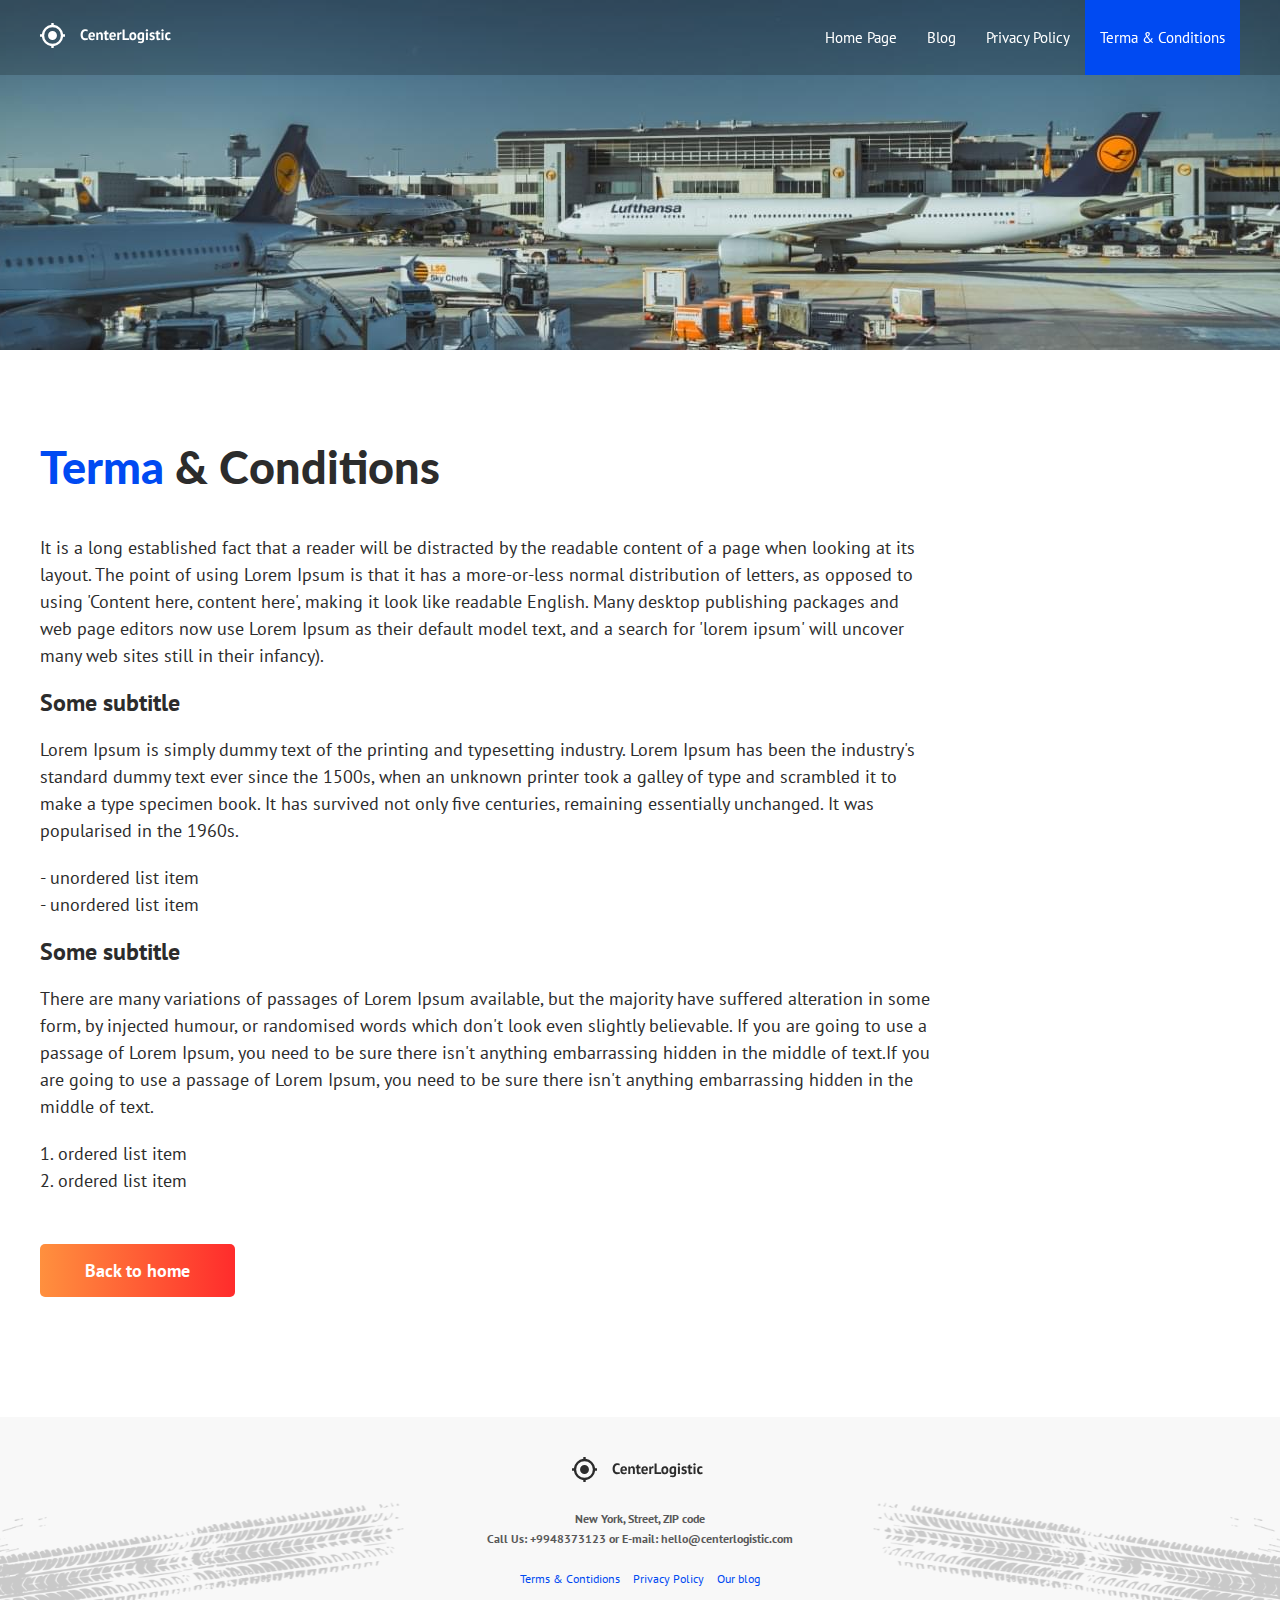
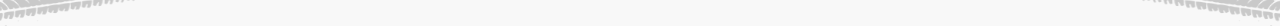
<file: terma.html>
<!DOCTYPE html>
<html lang="en">
<head>
    <meta charset="UTF-8">
    <meta name="viewport" content="width=device-width, initial-scale=1.0">
    <link href="https://fonts.googleapis.com/css2?family=Lato:wght@400;700;900&family=PT+Sans:wght@400;700&display=swap"
        rel="stylesheet">
    <link rel="stylesheet" href="assets/css/style.min.css">
    <script src="https://ajax.googleapis.com/ajax/libs/jquery/3.5.1/jquery.min.js"></script>
    <script src="assets/js/app.js"></script>
    
    <link rel="apple-touch-icon" sizes="180x180" href="assets/img/favicons/apple-touch-icon.png">
    <link rel="icon" type="image/png" sizes="32x32" href="assets/img/favicons/favicon-32x32.png">
    <link rel="icon" type="image/png" sizes="16x16" href="assets/img/favicons/favicon-16x16.png">
    <link rel="manifest" href="assets/img/favicons/manifest.json">
    <link rel="mask-icon" href="assets/img/favicons/safari-pinned-tab.svg" color="#5bbad5">
    <meta name="msapplication-TileColor" content="#da532c">
    <meta name="theme-color" content="#ffffff">
    
    <title>Logistic</title></head>
<body>
    
    <header class="header header--dark" id="header">
        <div class="container">
            <div class="header__inner">
                <a href="index.html">
                    <img src="assets/img/header/header-logo.svg" alt="Logo">
                </a>
    
                <nav class="nav" id="nav">
                    <a class="nav__link" href="index.html">Home Page</a>
                    <a class="nav__link" href="blog.html">Blog</a>
                    <a class="nav__link" href="text.html">Privacy Policy</a>
                    <a class="nav__link active" href="terma.html"> Terma & Conditions</a>
                </nav>
    
                <button class="burger" type="button" id="navToggle">
                    <!-- <img class="burger__icon" src="assets/img/header/burger.svg" alt=""> -->
                    <span class="burger__line">1</span>
                    <span class="burger__line">2</span>
                    <span class="burger__line">3</span>
                    <span class="burger__line">4</span>
                </button>
            </div>
            <!-- /.header__inner -->
        </div>
        <!-- /.container -->
    </header>
    <!-- /.header -->
    
    <div class="intro intro--text" id="intro"></div>
    
    <section class="section">
        <div class="container">
            <h1 class="section__title"><span>Terma </span>& Conditions</h1>
            <!-- /.section__title -->
            <div class="text">
                <p>It is a long established fact that a reader will be distracted by the readable content of a page when
                    looking at its layout. The point of using Lorem Ipsum is that it has a more-or-less normal distribution
                    of letters, as opposed to using 'Content here, content here', making it look like readable English. Many
                    desktop publishing packages and web page editors now use Lorem Ipsum as their default model text, and a
                    search for 'lorem ipsum' will uncover many web sites still in their infancy).
                </p>
    
                <h3>Some subtitle</h3>
    
                <p>Lorem Ipsum is simply dummy text of the printing and typesetting industry. Lorem Ipsum has been the
                    industry's standard dummy text ever since the 1500s, when an unknown printer took a galley of type and
                    scrambled it to make a type specimen book. It has survived not only five centuries, remaining
                    essentially unchanged. It was popularised in the 1960s.
                </p>
    
                <ul>
                    <li>- unordered list item</li>
                    <li>- unordered list item</li>
                </ul>
    
                <h3>Some subtitle</h3>
    
                <p>There are many variations of passages of Lorem Ipsum available, but the majority have suffered alteration in some form, by injected humour, or randomised words which don't look even slightly believable. If you are going to use a passage of Lorem Ipsum, you need to be sure there isn't anything embarrassing hidden in the middle of text.If you are going to use a passage of Lorem Ipsum, you need to be sure there isn't anything embarrassing hidden in the middle of text.
                </p>
    
                <ol>
                    <li>ordered list item</li>
                    <li>ordered list item</li>
                </ol>            
            </div>
            <!-- /.text -->
            <a href="index.html" class="btn"><span>Back to home</span></a> <!-- /.btn -->
        </div>
        <!-- /.container -->
    </section>
    <!-- /.section -->
    


    <footer class="footer">
        <div class="container">
            <img src="assets/img/footer/logo-footer.svg" alt="">
            <address class="footer__contacts">
                <p>New York, Street, ZIP code</p>
                <p>Call Us: <a href="tel:+9948373123">+9948373123</a> or E-mail: <a
                        href="mailto:hello@centerlogistic.com">hello@centerlogistic.com</a></p>
            </address>
    
            <nav class="footer__nav">
                <a href="terma.html">Terms & Contidions</a>
                <a href="text.html">Privacy Policy</a>
                <a href="blog.html">Our blog</a>
            </nav>
        </div>
        <!-- /.container -->
    </footer>
    <!-- /.footer -->

</body>
</html>
</file>
<file: assets/css/style.min.css>
body{padding:0;margin:0;font-family:PT Sans,sans-serif;font-size:15px;color:#585858;overflow-x:hidden}body.no-scroll,body.show-nav{overflow:hidden}a{display:inline-block;text-decoration:none;color:inherit}ol,ul{padding:0;list-style:none}h1,h2,h3,h4,h5,h6,ol,ul{margin:0}*,:after,:before{box-sizing:border-box}.container{margin:0 auto;padding:0 15px;width:100%;max-width:1230px}.img{max-width:100%;display:block;height:auto}.text-center{text-align:center}.no-scroll{overflow:hidden}.slick-slider{box-sizing:border-box;-webkit-touch-callout:none;-webkit-user-select:none;-moz-user-select:none;-ms-user-select:none;user-select:none;touch-action:pan-y;-webkit-tap-highlight-color:transparent}.slick-list,.slick-slider{position:relative;display:block}.slick-list{overflow:hidden;margin:0;padding:0}.slick-list:focus{outline:none}.slick-list.dragging{cursor:pointer;cursor:hand}.slick-slider .slick-list,.slick-slider .slick-track{transform:translateZ(0)}.slick-track{position:relative;left:0;top:0;display:block;margin-left:auto;margin-right:auto}.slick-track:after,.slick-track:before{content:"";display:table}.slick-track:after{clear:both}.slick-loading .slick-track{visibility:hidden}.slick-slide{float:left;height:100%;min-height:1px;display:none}[dir=rtl] .slick-slide{float:right}.slick-slide img{display:inline}.slick-slide.slick-loading img{display:none}.slick-slide.dragging img{pointer-events:none}.slick-initialized .slick-slide{display:block}.slick-loading .slick-slide{visibility:hidden}.slick-vertical .slick-slide{display:block;height:auto;border:1px solid transparent}.slick-arrow.slick-hidden{display:none}[data-aos][data-aos][data-aos-duration="50"],body[data-aos-duration="50"] [data-aos]{transition-duration:50ms}[data-aos][data-aos][data-aos-delay="50"],body[data-aos-delay="50"] [data-aos]{transition-delay:0}[data-aos][data-aos][data-aos-delay="50"].aos-animate,body[data-aos-delay="50"] [data-aos].aos-animate{transition-delay:50ms}[data-aos][data-aos][data-aos-duration="100"],body[data-aos-duration="100"] [data-aos]{transition-duration:.1s}[data-aos][data-aos][data-aos-delay="100"],body[data-aos-delay="100"] [data-aos]{transition-delay:0}[data-aos][data-aos][data-aos-delay="100"].aos-animate,body[data-aos-delay="100"] [data-aos].aos-animate{transition-delay:.1s}[data-aos][data-aos][data-aos-duration="150"],body[data-aos-duration="150"] [data-aos]{transition-duration:.15s}[data-aos][data-aos][data-aos-delay="150"],body[data-aos-delay="150"] [data-aos]{transition-delay:0}[data-aos][data-aos][data-aos-delay="150"].aos-animate,body[data-aos-delay="150"] [data-aos].aos-animate{transition-delay:.15s}[data-aos][data-aos][data-aos-duration="200"],body[data-aos-duration="200"] [data-aos]{transition-duration:.2s}[data-aos][data-aos][data-aos-delay="200"],body[data-aos-delay="200"] [data-aos]{transition-delay:0}[data-aos][data-aos][data-aos-delay="200"].aos-animate,body[data-aos-delay="200"] [data-aos].aos-animate{transition-delay:.2s}[data-aos][data-aos][data-aos-duration="250"],body[data-aos-duration="250"] [data-aos]{transition-duration:.25s}[data-aos][data-aos][data-aos-delay="250"],body[data-aos-delay="250"] [data-aos]{transition-delay:0}[data-aos][data-aos][data-aos-delay="250"].aos-animate,body[data-aos-delay="250"] [data-aos].aos-animate{transition-delay:.25s}[data-aos][data-aos][data-aos-duration="300"],body[data-aos-duration="300"] [data-aos]{transition-duration:.3s}[data-aos][data-aos][data-aos-delay="300"],body[data-aos-delay="300"] [data-aos]{transition-delay:0}[data-aos][data-aos][data-aos-delay="300"].aos-animate,body[data-aos-delay="300"] [data-aos].aos-animate{transition-delay:.3s}[data-aos][data-aos][data-aos-duration="350"],body[data-aos-duration="350"] [data-aos]{transition-duration:.35s}[data-aos][data-aos][data-aos-delay="350"],body[data-aos-delay="350"] [data-aos]{transition-delay:0}[data-aos][data-aos][data-aos-delay="350"].aos-animate,body[data-aos-delay="350"] [data-aos].aos-animate{transition-delay:.35s}[data-aos][data-aos][data-aos-duration="400"],body[data-aos-duration="400"] [data-aos]{transition-duration:.4s}[data-aos][data-aos][data-aos-delay="400"],body[data-aos-delay="400"] [data-aos]{transition-delay:0}[data-aos][data-aos][data-aos-delay="400"].aos-animate,body[data-aos-delay="400"] [data-aos].aos-animate{transition-delay:.4s}[data-aos][data-aos][data-aos-duration="450"],body[data-aos-duration="450"] [data-aos]{transition-duration:.45s}[data-aos][data-aos][data-aos-delay="450"],body[data-aos-delay="450"] [data-aos]{transition-delay:0}[data-aos][data-aos][data-aos-delay="450"].aos-animate,body[data-aos-delay="450"] [data-aos].aos-animate{transition-delay:.45s}[data-aos][data-aos][data-aos-duration="500"],body[data-aos-duration="500"] [data-aos]{transition-duration:.5s}[data-aos][data-aos][data-aos-delay="500"],body[data-aos-delay="500"] [data-aos]{transition-delay:0}[data-aos][data-aos][data-aos-delay="500"].aos-animate,body[data-aos-delay="500"] [data-aos].aos-animate{transition-delay:.5s}[data-aos][data-aos][data-aos-duration="550"],body[data-aos-duration="550"] [data-aos]{transition-duration:.55s}[data-aos][data-aos][data-aos-delay="550"],body[data-aos-delay="550"] [data-aos]{transition-delay:0}[data-aos][data-aos][data-aos-delay="550"].aos-animate,body[data-aos-delay="550"] [data-aos].aos-animate{transition-delay:.55s}[data-aos][data-aos][data-aos-duration="600"],body[data-aos-duration="600"] [data-aos]{transition-duration:.6s}[data-aos][data-aos][data-aos-delay="600"],body[data-aos-delay="600"] [data-aos]{transition-delay:0}[data-aos][data-aos][data-aos-delay="600"].aos-animate,body[data-aos-delay="600"] [data-aos].aos-animate{transition-delay:.6s}[data-aos][data-aos][data-aos-duration="650"],body[data-aos-duration="650"] [data-aos]{transition-duration:.65s}[data-aos][data-aos][data-aos-delay="650"],body[data-aos-delay="650"] [data-aos]{transition-delay:0}[data-aos][data-aos][data-aos-delay="650"].aos-animate,body[data-aos-delay="650"] [data-aos].aos-animate{transition-delay:.65s}[data-aos][data-aos][data-aos-duration="700"],body[data-aos-duration="700"] [data-aos]{transition-duration:.7s}[data-aos][data-aos][data-aos-delay="700"],body[data-aos-delay="700"] [data-aos]{transition-delay:0}[data-aos][data-aos][data-aos-delay="700"].aos-animate,body[data-aos-delay="700"] [data-aos].aos-animate{transition-delay:.7s}[data-aos][data-aos][data-aos-duration="750"],body[data-aos-duration="750"] [data-aos]{transition-duration:.75s}[data-aos][data-aos][data-aos-delay="750"],body[data-aos-delay="750"] [data-aos]{transition-delay:0}[data-aos][data-aos][data-aos-delay="750"].aos-animate,body[data-aos-delay="750"] [data-aos].aos-animate{transition-delay:.75s}[data-aos][data-aos][data-aos-duration="800"],body[data-aos-duration="800"] [data-aos]{transition-duration:.8s}[data-aos][data-aos][data-aos-delay="800"],body[data-aos-delay="800"] [data-aos]{transition-delay:0}[data-aos][data-aos][data-aos-delay="800"].aos-animate,body[data-aos-delay="800"] [data-aos].aos-animate{transition-delay:.8s}[data-aos][data-aos][data-aos-duration="850"],body[data-aos-duration="850"] [data-aos]{transition-duration:.85s}[data-aos][data-aos][data-aos-delay="850"],body[data-aos-delay="850"] [data-aos]{transition-delay:0}[data-aos][data-aos][data-aos-delay="850"].aos-animate,body[data-aos-delay="850"] [data-aos].aos-animate{transition-delay:.85s}[data-aos][data-aos][data-aos-duration="900"],body[data-aos-duration="900"] [data-aos]{transition-duration:.9s}[data-aos][data-aos][data-aos-delay="900"],body[data-aos-delay="900"] [data-aos]{transition-delay:0}[data-aos][data-aos][data-aos-delay="900"].aos-animate,body[data-aos-delay="900"] [data-aos].aos-animate{transition-delay:.9s}[data-aos][data-aos][data-aos-duration="950"],body[data-aos-duration="950"] [data-aos]{transition-duration:.95s}[data-aos][data-aos][data-aos-delay="950"],body[data-aos-delay="950"] [data-aos]{transition-delay:0}[data-aos][data-aos][data-aos-delay="950"].aos-animate,body[data-aos-delay="950"] [data-aos].aos-animate{transition-delay:.95s}[data-aos][data-aos][data-aos-duration="1000"],body[data-aos-duration="1000"] [data-aos]{transition-duration:1s}[data-aos][data-aos][data-aos-delay="1000"],body[data-aos-delay="1000"] [data-aos]{transition-delay:0}[data-aos][data-aos][data-aos-delay="1000"].aos-animate,body[data-aos-delay="1000"] [data-aos].aos-animate{transition-delay:1s}[data-aos][data-aos][data-aos-duration="1050"],body[data-aos-duration="1050"] [data-aos]{transition-duration:1.05s}[data-aos][data-aos][data-aos-delay="1050"],body[data-aos-delay="1050"] [data-aos]{transition-delay:0}[data-aos][data-aos][data-aos-delay="1050"].aos-animate,body[data-aos-delay="1050"] [data-aos].aos-animate{transition-delay:1.05s}[data-aos][data-aos][data-aos-duration="1100"],body[data-aos-duration="1100"] [data-aos]{transition-duration:1.1s}[data-aos][data-aos][data-aos-delay="1100"],body[data-aos-delay="1100"] [data-aos]{transition-delay:0}[data-aos][data-aos][data-aos-delay="1100"].aos-animate,body[data-aos-delay="1100"] [data-aos].aos-animate{transition-delay:1.1s}[data-aos][data-aos][data-aos-duration="1150"],body[data-aos-duration="1150"] [data-aos]{transition-duration:1.15s}[data-aos][data-aos][data-aos-delay="1150"],body[data-aos-delay="1150"] [data-aos]{transition-delay:0}[data-aos][data-aos][data-aos-delay="1150"].aos-animate,body[data-aos-delay="1150"] [data-aos].aos-animate{transition-delay:1.15s}[data-aos][data-aos][data-aos-duration="1200"],body[data-aos-duration="1200"] [data-aos]{transition-duration:1.2s}[data-aos][data-aos][data-aos-delay="1200"],body[data-aos-delay="1200"] [data-aos]{transition-delay:0}[data-aos][data-aos][data-aos-delay="1200"].aos-animate,body[data-aos-delay="1200"] [data-aos].aos-animate{transition-delay:1.2s}[data-aos][data-aos][data-aos-duration="1250"],body[data-aos-duration="1250"] [data-aos]{transition-duration:1.25s}[data-aos][data-aos][data-aos-delay="1250"],body[data-aos-delay="1250"] [data-aos]{transition-delay:0}[data-aos][data-aos][data-aos-delay="1250"].aos-animate,body[data-aos-delay="1250"] [data-aos].aos-animate{transition-delay:1.25s}[data-aos][data-aos][data-aos-duration="1300"],body[data-aos-duration="1300"] [data-aos]{transition-duration:1.3s}[data-aos][data-aos][data-aos-delay="1300"],body[data-aos-delay="1300"] [data-aos]{transition-delay:0}[data-aos][data-aos][data-aos-delay="1300"].aos-animate,body[data-aos-delay="1300"] [data-aos].aos-animate{transition-delay:1.3s}[data-aos][data-aos][data-aos-duration="1350"],body[data-aos-duration="1350"] [data-aos]{transition-duration:1.35s}[data-aos][data-aos][data-aos-delay="1350"],body[data-aos-delay="1350"] [data-aos]{transition-delay:0}[data-aos][data-aos][data-aos-delay="1350"].aos-animate,body[data-aos-delay="1350"] [data-aos].aos-animate{transition-delay:1.35s}[data-aos][data-aos][data-aos-duration="1400"],body[data-aos-duration="1400"] [data-aos]{transition-duration:1.4s}[data-aos][data-aos][data-aos-delay="1400"],body[data-aos-delay="1400"] [data-aos]{transition-delay:0}[data-aos][data-aos][data-aos-delay="1400"].aos-animate,body[data-aos-delay="1400"] [data-aos].aos-animate{transition-delay:1.4s}[data-aos][data-aos][data-aos-duration="1450"],body[data-aos-duration="1450"] [data-aos]{transition-duration:1.45s}[data-aos][data-aos][data-aos-delay="1450"],body[data-aos-delay="1450"] [data-aos]{transition-delay:0}[data-aos][data-aos][data-aos-delay="1450"].aos-animate,body[data-aos-delay="1450"] [data-aos].aos-animate{transition-delay:1.45s}[data-aos][data-aos][data-aos-duration="1500"],body[data-aos-duration="1500"] [data-aos]{transition-duration:1.5s}[data-aos][data-aos][data-aos-delay="1500"],body[data-aos-delay="1500"] [data-aos]{transition-delay:0}[data-aos][data-aos][data-aos-delay="1500"].aos-animate,body[data-aos-delay="1500"] [data-aos].aos-animate{transition-delay:1.5s}[data-aos][data-aos][data-aos-duration="1550"],body[data-aos-duration="1550"] [data-aos]{transition-duration:1.55s}[data-aos][data-aos][data-aos-delay="1550"],body[data-aos-delay="1550"] [data-aos]{transition-delay:0}[data-aos][data-aos][data-aos-delay="1550"].aos-animate,body[data-aos-delay="1550"] [data-aos].aos-animate{transition-delay:1.55s}[data-aos][data-aos][data-aos-duration="1600"],body[data-aos-duration="1600"] [data-aos]{transition-duration:1.6s}[data-aos][data-aos][data-aos-delay="1600"],body[data-aos-delay="1600"] [data-aos]{transition-delay:0}[data-aos][data-aos][data-aos-delay="1600"].aos-animate,body[data-aos-delay="1600"] [data-aos].aos-animate{transition-delay:1.6s}[data-aos][data-aos][data-aos-duration="1650"],body[data-aos-duration="1650"] [data-aos]{transition-duration:1.65s}[data-aos][data-aos][data-aos-delay="1650"],body[data-aos-delay="1650"] [data-aos]{transition-delay:0}[data-aos][data-aos][data-aos-delay="1650"].aos-animate,body[data-aos-delay="1650"] [data-aos].aos-animate{transition-delay:1.65s}[data-aos][data-aos][data-aos-duration="1700"],body[data-aos-duration="1700"] [data-aos]{transition-duration:1.7s}[data-aos][data-aos][data-aos-delay="1700"],body[data-aos-delay="1700"] [data-aos]{transition-delay:0}[data-aos][data-aos][data-aos-delay="1700"].aos-animate,body[data-aos-delay="1700"] [data-aos].aos-animate{transition-delay:1.7s}[data-aos][data-aos][data-aos-duration="1750"],body[data-aos-duration="1750"] [data-aos]{transition-duration:1.75s}[data-aos][data-aos][data-aos-delay="1750"],body[data-aos-delay="1750"] [data-aos]{transition-delay:0}[data-aos][data-aos][data-aos-delay="1750"].aos-animate,body[data-aos-delay="1750"] [data-aos].aos-animate{transition-delay:1.75s}[data-aos][data-aos][data-aos-duration="1800"],body[data-aos-duration="1800"] [data-aos]{transition-duration:1.8s}[data-aos][data-aos][data-aos-delay="1800"],body[data-aos-delay="1800"] [data-aos]{transition-delay:0}[data-aos][data-aos][data-aos-delay="1800"].aos-animate,body[data-aos-delay="1800"] [data-aos].aos-animate{transition-delay:1.8s}[data-aos][data-aos][data-aos-duration="1850"],body[data-aos-duration="1850"] [data-aos]{transition-duration:1.85s}[data-aos][data-aos][data-aos-delay="1850"],body[data-aos-delay="1850"] [data-aos]{transition-delay:0}[data-aos][data-aos][data-aos-delay="1850"].aos-animate,body[data-aos-delay="1850"] [data-aos].aos-animate{transition-delay:1.85s}[data-aos][data-aos][data-aos-duration="1900"],body[data-aos-duration="1900"] [data-aos]{transition-duration:1.9s}[data-aos][data-aos][data-aos-delay="1900"],body[data-aos-delay="1900"] [data-aos]{transition-delay:0}[data-aos][data-aos][data-aos-delay="1900"].aos-animate,body[data-aos-delay="1900"] [data-aos].aos-animate{transition-delay:1.9s}[data-aos][data-aos][data-aos-duration="1950"],body[data-aos-duration="1950"] [data-aos]{transition-duration:1.95s}[data-aos][data-aos][data-aos-delay="1950"],body[data-aos-delay="1950"] [data-aos]{transition-delay:0}[data-aos][data-aos][data-aos-delay="1950"].aos-animate,body[data-aos-delay="1950"] [data-aos].aos-animate{transition-delay:1.95s}[data-aos][data-aos][data-aos-duration="2000"],body[data-aos-duration="2000"] [data-aos]{transition-duration:2s}[data-aos][data-aos][data-aos-delay="2000"],body[data-aos-delay="2000"] [data-aos]{transition-delay:0}[data-aos][data-aos][data-aos-delay="2000"].aos-animate,body[data-aos-delay="2000"] [data-aos].aos-animate{transition-delay:2s}[data-aos][data-aos][data-aos-duration="2050"],body[data-aos-duration="2050"] [data-aos]{transition-duration:2.05s}[data-aos][data-aos][data-aos-delay="2050"],body[data-aos-delay="2050"] [data-aos]{transition-delay:0}[data-aos][data-aos][data-aos-delay="2050"].aos-animate,body[data-aos-delay="2050"] [data-aos].aos-animate{transition-delay:2.05s}[data-aos][data-aos][data-aos-duration="2100"],body[data-aos-duration="2100"] [data-aos]{transition-duration:2.1s}[data-aos][data-aos][data-aos-delay="2100"],body[data-aos-delay="2100"] [data-aos]{transition-delay:0}[data-aos][data-aos][data-aos-delay="2100"].aos-animate,body[data-aos-delay="2100"] [data-aos].aos-animate{transition-delay:2.1s}[data-aos][data-aos][data-aos-duration="2150"],body[data-aos-duration="2150"] [data-aos]{transition-duration:2.15s}[data-aos][data-aos][data-aos-delay="2150"],body[data-aos-delay="2150"] [data-aos]{transition-delay:0}[data-aos][data-aos][data-aos-delay="2150"].aos-animate,body[data-aos-delay="2150"] [data-aos].aos-animate{transition-delay:2.15s}[data-aos][data-aos][data-aos-duration="2200"],body[data-aos-duration="2200"] [data-aos]{transition-duration:2.2s}[data-aos][data-aos][data-aos-delay="2200"],body[data-aos-delay="2200"] [data-aos]{transition-delay:0}[data-aos][data-aos][data-aos-delay="2200"].aos-animate,body[data-aos-delay="2200"] [data-aos].aos-animate{transition-delay:2.2s}[data-aos][data-aos][data-aos-duration="2250"],body[data-aos-duration="2250"] [data-aos]{transition-duration:2.25s}[data-aos][data-aos][data-aos-delay="2250"],body[data-aos-delay="2250"] [data-aos]{transition-delay:0}[data-aos][data-aos][data-aos-delay="2250"].aos-animate,body[data-aos-delay="2250"] [data-aos].aos-animate{transition-delay:2.25s}[data-aos][data-aos][data-aos-duration="2300"],body[data-aos-duration="2300"] [data-aos]{transition-duration:2.3s}[data-aos][data-aos][data-aos-delay="2300"],body[data-aos-delay="2300"] [data-aos]{transition-delay:0}[data-aos][data-aos][data-aos-delay="2300"].aos-animate,body[data-aos-delay="2300"] [data-aos].aos-animate{transition-delay:2.3s}[data-aos][data-aos][data-aos-duration="2350"],body[data-aos-duration="2350"] [data-aos]{transition-duration:2.35s}[data-aos][data-aos][data-aos-delay="2350"],body[data-aos-delay="2350"] [data-aos]{transition-delay:0}[data-aos][data-aos][data-aos-delay="2350"].aos-animate,body[data-aos-delay="2350"] [data-aos].aos-animate{transition-delay:2.35s}[data-aos][data-aos][data-aos-duration="2400"],body[data-aos-duration="2400"] [data-aos]{transition-duration:2.4s}[data-aos][data-aos][data-aos-delay="2400"],body[data-aos-delay="2400"] [data-aos]{transition-delay:0}[data-aos][data-aos][data-aos-delay="2400"].aos-animate,body[data-aos-delay="2400"] [data-aos].aos-animate{transition-delay:2.4s}[data-aos][data-aos][data-aos-duration="2450"],body[data-aos-duration="2450"] [data-aos]{transition-duration:2.45s}[data-aos][data-aos][data-aos-delay="2450"],body[data-aos-delay="2450"] [data-aos]{transition-delay:0}[data-aos][data-aos][data-aos-delay="2450"].aos-animate,body[data-aos-delay="2450"] [data-aos].aos-animate{transition-delay:2.45s}[data-aos][data-aos][data-aos-duration="2500"],body[data-aos-duration="2500"] [data-aos]{transition-duration:2.5s}[data-aos][data-aos][data-aos-delay="2500"],body[data-aos-delay="2500"] [data-aos]{transition-delay:0}[data-aos][data-aos][data-aos-delay="2500"].aos-animate,body[data-aos-delay="2500"] [data-aos].aos-animate{transition-delay:2.5s}[data-aos][data-aos][data-aos-duration="2550"],body[data-aos-duration="2550"] [data-aos]{transition-duration:2.55s}[data-aos][data-aos][data-aos-delay="2550"],body[data-aos-delay="2550"] [data-aos]{transition-delay:0}[data-aos][data-aos][data-aos-delay="2550"].aos-animate,body[data-aos-delay="2550"] [data-aos].aos-animate{transition-delay:2.55s}[data-aos][data-aos][data-aos-duration="2600"],body[data-aos-duration="2600"] [data-aos]{transition-duration:2.6s}[data-aos][data-aos][data-aos-delay="2600"],body[data-aos-delay="2600"] [data-aos]{transition-delay:0}[data-aos][data-aos][data-aos-delay="2600"].aos-animate,body[data-aos-delay="2600"] [data-aos].aos-animate{transition-delay:2.6s}[data-aos][data-aos][data-aos-duration="2650"],body[data-aos-duration="2650"] [data-aos]{transition-duration:2.65s}[data-aos][data-aos][data-aos-delay="2650"],body[data-aos-delay="2650"] [data-aos]{transition-delay:0}[data-aos][data-aos][data-aos-delay="2650"].aos-animate,body[data-aos-delay="2650"] [data-aos].aos-animate{transition-delay:2.65s}[data-aos][data-aos][data-aos-duration="2700"],body[data-aos-duration="2700"] [data-aos]{transition-duration:2.7s}[data-aos][data-aos][data-aos-delay="2700"],body[data-aos-delay="2700"] [data-aos]{transition-delay:0}[data-aos][data-aos][data-aos-delay="2700"].aos-animate,body[data-aos-delay="2700"] [data-aos].aos-animate{transition-delay:2.7s}[data-aos][data-aos][data-aos-duration="2750"],body[data-aos-duration="2750"] [data-aos]{transition-duration:2.75s}[data-aos][data-aos][data-aos-delay="2750"],body[data-aos-delay="2750"] [data-aos]{transition-delay:0}[data-aos][data-aos][data-aos-delay="2750"].aos-animate,body[data-aos-delay="2750"] [data-aos].aos-animate{transition-delay:2.75s}[data-aos][data-aos][data-aos-duration="2800"],body[data-aos-duration="2800"] [data-aos]{transition-duration:2.8s}[data-aos][data-aos][data-aos-delay="2800"],body[data-aos-delay="2800"] [data-aos]{transition-delay:0}[data-aos][data-aos][data-aos-delay="2800"].aos-animate,body[data-aos-delay="2800"] [data-aos].aos-animate{transition-delay:2.8s}[data-aos][data-aos][data-aos-duration="2850"],body[data-aos-duration="2850"] [data-aos]{transition-duration:2.85s}[data-aos][data-aos][data-aos-delay="2850"],body[data-aos-delay="2850"] [data-aos]{transition-delay:0}[data-aos][data-aos][data-aos-delay="2850"].aos-animate,body[data-aos-delay="2850"] [data-aos].aos-animate{transition-delay:2.85s}[data-aos][data-aos][data-aos-duration="2900"],body[data-aos-duration="2900"] [data-aos]{transition-duration:2.9s}[data-aos][data-aos][data-aos-delay="2900"],body[data-aos-delay="2900"] [data-aos]{transition-delay:0}[data-aos][data-aos][data-aos-delay="2900"].aos-animate,body[data-aos-delay="2900"] [data-aos].aos-animate{transition-delay:2.9s}[data-aos][data-aos][data-aos-duration="2950"],body[data-aos-duration="2950"] [data-aos]{transition-duration:2.95s}[data-aos][data-aos][data-aos-delay="2950"],body[data-aos-delay="2950"] [data-aos]{transition-delay:0}[data-aos][data-aos][data-aos-delay="2950"].aos-animate,body[data-aos-delay="2950"] [data-aos].aos-animate{transition-delay:2.95s}[data-aos][data-aos][data-aos-duration="3000"],body[data-aos-duration="3000"] [data-aos]{transition-duration:3s}[data-aos][data-aos][data-aos-delay="3000"],body[data-aos-delay="3000"] [data-aos]{transition-delay:0}[data-aos][data-aos][data-aos-delay="3000"].aos-animate,body[data-aos-delay="3000"] [data-aos].aos-animate{transition-delay:3s}[data-aos][data-aos][data-aos-easing=linear],body[data-aos-easing=linear] [data-aos]{transition-timing-function:cubic-bezier(.25,.25,.75,.75)}[data-aos][data-aos][data-aos-easing=ease],body[data-aos-easing=ease] [data-aos]{transition-timing-function:ease}[data-aos][data-aos][data-aos-easing=ease-in],body[data-aos-easing=ease-in] [data-aos]{transition-timing-function:ease-in}[data-aos][data-aos][data-aos-easing=ease-out],body[data-aos-easing=ease-out] [data-aos]{transition-timing-function:ease-out}[data-aos][data-aos][data-aos-easing=ease-in-out],body[data-aos-easing=ease-in-out] [data-aos]{transition-timing-function:ease-in-out}[data-aos][data-aos][data-aos-easing=ease-in-back],body[data-aos-easing=ease-in-back] [data-aos]{transition-timing-function:cubic-bezier(.6,-.28,.735,.045)}[data-aos][data-aos][data-aos-easing=ease-out-back],body[data-aos-easing=ease-out-back] [data-aos]{transition-timing-function:cubic-bezier(.175,.885,.32,1.275)}[data-aos][data-aos][data-aos-easing=ease-in-out-back],body[data-aos-easing=ease-in-out-back] [data-aos]{transition-timing-function:cubic-bezier(.68,-.55,.265,1.55)}[data-aos][data-aos][data-aos-easing=ease-in-sine],body[data-aos-easing=ease-in-sine] [data-aos]{transition-timing-function:cubic-bezier(.47,0,.745,.715)}[data-aos][data-aos][data-aos-easing=ease-out-sine],body[data-aos-easing=ease-out-sine] [data-aos]{transition-timing-function:cubic-bezier(.39,.575,.565,1)}[data-aos][data-aos][data-aos-easing=ease-in-out-sine],body[data-aos-easing=ease-in-out-sine] [data-aos]{transition-timing-function:cubic-bezier(.445,.05,.55,.95)}[data-aos][data-aos][data-aos-easing=ease-in-quad],body[data-aos-easing=ease-in-quad] [data-aos]{transition-timing-function:cubic-bezier(.55,.085,.68,.53)}[data-aos][data-aos][data-aos-easing=ease-out-quad],body[data-aos-easing=ease-out-quad] [data-aos]{transition-timing-function:cubic-bezier(.25,.46,.45,.94)}[data-aos][data-aos][data-aos-easing=ease-in-out-quad],body[data-aos-easing=ease-in-out-quad] [data-aos]{transition-timing-function:cubic-bezier(.455,.03,.515,.955)}[data-aos][data-aos][data-aos-easing=ease-in-cubic],body[data-aos-easing=ease-in-cubic] [data-aos]{transition-timing-function:cubic-bezier(.55,.085,.68,.53)}[data-aos][data-aos][data-aos-easing=ease-out-cubic],body[data-aos-easing=ease-out-cubic] [data-aos]{transition-timing-function:cubic-bezier(.25,.46,.45,.94)}[data-aos][data-aos][data-aos-easing=ease-in-out-cubic],body[data-aos-easing=ease-in-out-cubic] [data-aos]{transition-timing-function:cubic-bezier(.455,.03,.515,.955)}[data-aos][data-aos][data-aos-easing=ease-in-quart],body[data-aos-easing=ease-in-quart] [data-aos]{transition-timing-function:cubic-bezier(.55,.085,.68,.53)}[data-aos][data-aos][data-aos-easing=ease-out-quart],body[data-aos-easing=ease-out-quart] [data-aos]{transition-timing-function:cubic-bezier(.25,.46,.45,.94)}[data-aos][data-aos][data-aos-easing=ease-in-out-quart],body[data-aos-easing=ease-in-out-quart] [data-aos]{transition-timing-function:cubic-bezier(.455,.03,.515,.955)}[data-aos^=fade][data-aos^=fade]{opacity:0;transition-property:opacity,transform}[data-aos^=fade][data-aos^=fade].aos-animate{opacity:1;transform:translateZ(0)}[data-aos=fade-up]{transform:translate3d(0,100px,0)}[data-aos=fade-down]{transform:translate3d(0,-100px,0)}[data-aos=fade-right]{transform:translate3d(-100px,0,0)}[data-aos=fade-left]{transform:translate3d(100px,0,0)}[data-aos=fade-up-right]{transform:translate3d(-100px,100px,0)}[data-aos=fade-up-left]{transform:translate3d(100px,100px,0)}[data-aos=fade-down-right]{transform:translate3d(-100px,-100px,0)}[data-aos=fade-down-left]{transform:translate3d(100px,-100px,0)}[data-aos^=zoom][data-aos^=zoom]{opacity:0;transition-property:opacity,transform}[data-aos^=zoom][data-aos^=zoom].aos-animate{opacity:1;transform:translateZ(0) scale(1)}[data-aos=zoom-in]{transform:scale(.6)}[data-aos=zoom-in-up]{transform:translate3d(0,100px,0) scale(.6)}[data-aos=zoom-in-down]{transform:translate3d(0,-100px,0) scale(.6)}[data-aos=zoom-in-right]{transform:translate3d(-100px,0,0) scale(.6)}[data-aos=zoom-in-left]{transform:translate3d(100px,0,0) scale(.6)}[data-aos=zoom-out]{transform:scale(1.2)}[data-aos=zoom-out-up]{transform:translate3d(0,100px,0) scale(1.2)}[data-aos=zoom-out-down]{transform:translate3d(0,-100px,0) scale(1.2)}[data-aos=zoom-out-right]{transform:translate3d(-100px,0,0) scale(1.2)}[data-aos=zoom-out-left]{transform:translate3d(100px,0,0) scale(1.2)}[data-aos^=slide][data-aos^=slide]{transition-property:transform}[data-aos^=slide][data-aos^=slide].aos-animate{transform:translateZ(0)}[data-aos=slide-up]{transform:translate3d(0,100%,0)}[data-aos=slide-down]{transform:translate3d(0,-100%,0)}[data-aos=slide-right]{transform:translate3d(-100%,0,0)}[data-aos=slide-left]{transform:translate3d(100%,0,0)}[data-aos^=flip][data-aos^=flip]{-webkit-backface-visibility:hidden;backface-visibility:hidden;transition-property:transform}[data-aos=flip-left]{transform:perspective(2500px) rotateY(-100deg)}[data-aos=flip-left].aos-animate{transform:perspective(2500px) rotateY(0)}[data-aos=flip-right]{transform:perspective(2500px) rotateY(100deg)}[data-aos=flip-right].aos-animate{transform:perspective(2500px) rotateY(0)}[data-aos=flip-up]{transform:perspective(2500px) rotateX(-100deg)}[data-aos=flip-up].aos-animate{transform:perspective(2500px) rotateX(0)}[data-aos=flip-down]{transform:perspective(2500px) rotateX(100deg)}[data-aos=flip-down].aos-animate{transform:perspective(2500px) rotateX(0)}.header{width:100%;position:fixed;top:0;left:0;right:0;z-index:1000;background-color:rgba(0,0,0,.2)}.header,.header .img{transition:all .2s linear}.header--dark,body.show-nav .header{background-color:rgba(0,0,0,.9);transition:all .2s linear}.header.header--dark nav{font-size:16px;transition:all .2s linear}.header.header--dark .header__inner{height:85px}.header.header--dark a .img{margin-left:15px;transition:all .2s linear}.header__inner{display:flex;justify-content:space-between;align-items:center;height:75px;transition:all .2s linear}@media (max-width:767px){.header__inner{height:50px}}.nav{display:flex;height:100%;font-size:15px;transition:all .2s linear}@media (max-width:767px){.nav{height:calc(100vh - 50px);width:100%;flex-direction:column;padding-top:9px;overflow:auto;background-color:rgba(0,0,0,.85);position:absolute;top:100%;left:0;right:0;z-index:1;transform:translateX(100%);transition:transform .2s ease-out}.nav.show{transform:translateX(0)}}.nav__link{padding:0 15px;display:flex;align-items:center;color:#fff;transition:background .2s linear}.nav__link:not(.active):hover{text-decoration:underline}@media (max-width:767px){.nav__link{display:block;padding:10px 15px;text-align:right}}.nav__link.active{background-color:#004af2}.burger{display:none;position:relative;width:30px;height:23px;padding:0;background:none;border:none;font-size:0;color:transparent}@media (max-width:767px){.burger{display:block}}.burger:focus{outline:none}.burger.active .burger__line:first-child,.burger.active .burger__line:nth-child(3){display:none}.burger.active .burger__line:nth-child(2),.burger.active .burger__line:nth-child(4){position:absolute;left:0;top:50%;transform-origin:center}.burger.active .burger__line:nth-child(2){transform:rotate(45deg)}.burger.active .burger__line:nth-child(4){transform:rotate(-45deg)}.burger__line{display:block;width:30px;height:2px;margin:2px 0;transition:transform .2s ease-out;background-color:#fff}.burger__line:first-child{width:20px;margin-left:auto}.intro{position:relative;margin-bottom:30px}@media (max-width:767px){.intro{margin-bottom:0}}.intro .slick-slide .intro__slider-photo{height:600px}.intro__slider{width:100%;height:100%;overflow:hidden;position:absolute;top:0;left:0;z-index:1;background:#000 url(../img/intro/intro-bg.jpg) no-repeat 50%/cover}.intro__slider .slick-track,.intro__slider .slider-list{height:100%}.intro__slider.slick-initialized{background:#000}.intro__slider .intro__slider-item{display:none}.intro__slider-photo{width:100%;height:100%;display:block;object-fit:cover;object-position:center center}.intro__slider-arrows{position:absolute;bottom:30px;left:430px}@media (max-width:991px){.intro__slider-arrows{display:none}}.intro__slider-btn{width:0;height:0;padding:0;margin:0 2px;background:none;color:transparent;font-size:0;cursor:pointer}.intro__slider-btn:focus{outline:none}.intro__slider-btn-prev{border-style:solid;border-width:10px 10px 10px 0;border-color:transparent #fff transparent transparent}.intro__slider-btn-next{border-style:solid;border-width:10px 0 10px 10px;border-color:transparent transparent transparent #fff}.intro__inner{position:relative;height:600px;display:flex;align-items:flex-end;justify-content:space-between;z-index:2}@media (max-width:767px){.intro__inner{flex-direction:column;align-items:center;height:auto;padding-top:75px;padding-bottom:25px}}.intro__text{margin-bottom:52px;text-align:right}@media (max-width:767px){.intro__text{order:1;margin-bottom:25px;width:100%;text-align:center}}.intro__countries{font-size:15px;color:#fff}.intro__title{position:relative;font-size:110px;color:hsla(0,0%,100%,.8);font-weight:700;font-family:Lato,sans-serif;line-height:100px}@media (max-width:767px){.intro__title{font-size:90px;line-height:90px}}@media (max-width:575px){.intro__title{font-size:60px;line-height:60px}}.intro__title-amp{position:absolute;right:0;top:50%;transform:translateY(-50%);font-size:170px;font-weight:900;color:hsla(0,0%,100%,.2)}@media (max-width:767px){.intro__title-amp{right:auto;left:50%;transform:translate3d(-50%,-50%,0);font-size:120px}}@media (max-width:575px){.intro__title-amp{font-size:90px}}.request-form{width:100%;max-width:400px;background-color:#004af2;color:#fff;border-radius:5px;overflow:hidden}.request-form--intro{position:relative;bottom:-30px}@media (max-width:767px){.request-form--intro{position:static;order:2}}.request-form__header{padding:20px 30px;background-color:#033fc9}@media (max-width:575px){.request-form__header{padding-left:20px;padding-right:20px}}.request-form__title{margin-bottom:8px;font-family:Lato,sans-serif;font-weight:900;font-size:30px;line-height:36px}.request-form__text{font-size:15px;line-height:19px}.request-form__content{padding:30px}@media (max-width:575px){.request-form__content{padding-left:20px;padding-right:20px}}.form__group{margin-bottom:25px}.input{display:block;width:100%;padding-bottom:12px;padding-left:50px;background-color:transparent;border:none;font-family:PT Sans,sans-serif;font-size:16px;color:#fff;border-bottom:1px solid hsla(0,0%,100%,.25);outline:none;transition:border-color .1s linear}.input:-ms-input-placeholder{color:#fff}.input::placeholder{color:#fff}.input:focus{outline:none;border-bottom:1px solid #fff}.input--user{background:url(../img/intro/user-icon.svg) left 15px top 4px no-repeat}.input--phone{background:url(../img/intro/phone-icon.svg) left 15px top 4px no-repeat}.input--email{background:url(../img/intro/email-icon.svg) left 15px top 7px no-repeat}.btn{position:relative;padding:15px 45px;vertical-align:middle;display:inline-block;font-family:PT Sans,sans-serif;font-size:18px;color:#fff;font-weight:700;overflow:hidden;text-align:center;background:linear-gradient(90deg,#ff903e,#ff2c2c);border-radius:5px;border:none;cursor:pointer;transition:background .2s linear}.btn:before{content:"";display:block;width:100%;height:100%;background-color:#fff;opacity:0;position:absolute;top:0;left:0;z-index:1;transition:opacity .1s linear}.btn span{position:relative;z-index:2}.btn:hover:before{opacity:.2}.btn--block{display:block;width:100%}.btn--shadow{box-shadow:0 10px 15px rgba(0,0,0,.2)}.section{padding:60px 0}@media (max-width:767px){.section{padding:30px 0}}.section__title{margin-bottom:40px;font-size:45px;font-family:Lato,sans-serif;color:#2c2c2c;font-weight:900;line-height:54px}.section__title span{color:#004af2}@media (max-width:991px){.section__title{text-align:center}}@media (max-width:575px){.section__title{font-size:33px}}.section--map{background:url(../img/clients/clients-map.svg) no-repeat left 80px top 130px}@media (max-width:991px){.section--map{background-position:center top 130px}}.section--gray{background-color:#f9f9f9}.services{position:relative;display:flex;flex-wrap:wrap;padding:25px 0 60px;background-color:#fff;border-radius:5px;box-shadow:0 5px 30px rgba(0,0,0,.2)}.services__main-title{position:absolute;bottom:12px;right:30px;z-index:1;font-weight:900;font-size:90px;line-height:90px;color:rgba(44,44,44,.05);font-family:Lato,sans-serif;pointer-events:none}@media (max-width:575px){.services__main-title{font-size:60px}}.services__item{display:flex;flex-direction:column;width:25%;padding:0 25px;margin-bottom:20px}@media (max-width:991px){.services__item{width:50%}}@media (max-width:575px){.services__item{width:100%}}.services__title{font-family:Lato,sans-serif;font-weight:900;font-size:24px;line-height:29px;color:#2c2c2c}.services__text{margin-bottom:20px;font-size:15px;line-height:21px;color:#585858}.services__link{display:inline-block;color:#004af2;font-size:15px;text-decoration:none;transition:color .1s linear}.services__link:after{margin-top:5px;content:"";display:block;width:10px;height:2px;background-color:#004af2;transition:width .1s linear}.services__link:hover{color:#ff3e2f}.services__link:hover:after{width:100%;background-color:#ff3e2f}.services__footer{margin-top:auto}.clients{display:flex;margin-bottom:80px}@media (max-width:991px){.clients{flex-direction:column;margin-bottom:60px}}.clients__logos{width:60%}@media (max-width:991px){.clients__logos{width:100%;margin-bottom:50px}}.clients__list{display:flex;flex-wrap:wrap;align-items:center}.clients__list li{margin-right:40px;margin-bottom:40px}@media (max-width:991px){.clients__list li{max-width:130px}}@media (max-width:576px){.clients__list li{width:33.33333%;margin-right:0;padding:0 15px}}.clients__reviews{width:40%}@media (max-width:991px){.clients__reviews{width:100%}}.clients__love{display:inline-block;min-height:47px;padding-top:5px;margin-left:40px;font-size:18px;line-height:23px;color:#464646;background:url(../img/clients/clients-heart.svg) no-repeat left 20px top 0}@media (max-width:575px){.clients__love{display:block;margin-left:0;margin-top:20px}}.reviews{position:relative;background:url(../img/ajax-loader.gif) no-repeat 50%}.reviews .slick-list{padding-top:20px;z-index:2}.reviews:after,.reviews:before{content:"";display:block;width:10px;height:100%;position:absolute;top:0;z-index:3}.reviews:before{left:0;background-image:linear-gradient(90deg,#fff,hsla(0,0%,100%,0))}.reviews:after{right:0;background-image:linear-gradient(270deg,#fff,hsla(0,0%,100%,0))}.reviews.slick-initialized{background:none;height:auto}.reviews .slick-dots{display:flex;justify-content:center;width:100%;position:absolute;bottom:-20px;left:0;z-index:3}.reviews .slick-dots li{margin:0 8px}.reviews .slick-dots li.slick-active button{background:#004af2;box-shadow:0 0 0 5px rgba(0,74,242,.11)}.reviews .slick-dots button{display:block;width:10px;height:10px;padding:0;background:#dbdbdb;border:0;color:transparent;font-size:0;border-radius:50%;cursor:pointer;transition:all .2s linear}.reviews .slick-dots button:focus{outline:none}.reviews__item{display:none;padding:0 10px}.reviews__header{position:relative;padding-left:121px;padding-top:10px;margin-bottom:30px;min-height:100px;z-index:2}.reviews__header:before{content:"";display:block;width:92px;height:126px;background:url(../img/clients/lines.svg) no-repeat;position:absolute;top:-13px;left:2px;z-index:1}.reviews__photo{width:100px;height:100px;border-radius:50%;position:absolute;top:-5px;left:0;z-index:2}.reviews__name{font-weight:900;font-size:18px;line-height:22px}.reviews__company,.reviews__name{color:#2c2c2c;font-family:Lato,sans-serif}.reviews__company{font-size:15px;line-height:18px}.reviews__content{font-family:Lato,sans-serif;font-size:15px;line-height:27px;color:#585858}.reviews__content p:first-line{text-indent:20px}.benefits{display:flex}@media (max-width:767px){.benefits{flex-direction:column;max-width:600px;margin:0 auto}}.benefits__col{width:50%}@media (max-width:767px){.benefits__col{width:100%}}.benefits-list{width:100%;max-width:370px;padding-left:50px;position:relative;display:flex;flex-direction:column;justify-content:space-around;height:100%;background-image:linear-gradient(180deg,#fff 40%,#a5a5a5 0);background-size:2px 35px;background-repeat:repeat-y;background-position:left 12px top -10px}.benefits-list:after,.benefits-list:before{content:"";display:block;width:26px;height:36px;background-repeat:no-repeat;position:absolute;left:0;z-index:1}.benefits-list:before{background:url(../img/benefits/pin-start.svg) no-repeat;top:-7px;background-color:#fff}.benefits-list:after{background:url(../img/benefits/pin-end.svg) no-repeat;bottom:0;background-color:#fff}@media (max-width:767px){.benefits-list{margin-bottom:30px;max-width:none}}.benefits-list__title{margin-bottom:10px;font-family:Lato,sans-serif;font-weight:900;font-size:21px;line-height:25px;color:#2c2c2c}.benefits-list__text{font-size:15px;line-height:21px;color:#585858}.benefits-list__text p{margin:0}.team{display:flex;flex-wrap:wrap;margin:0 -15px}@media (max-width:767px){.team{flex-direction:column}}.team__col{padding:0 15px;width:33.333333%;margin-bottom:30px}@media (max-width:767px){.team__col{width:100%}.team__col:last-child{margin-bottom:0}}@media (max-width:767px){.team__item{max-width:370px;margin:0 auto}}.team__photo{margin-bottom:13px;box-shadow:10px 5px 13px rgba(0,0,0,.16)}.team__name{margin-bottom:5px;font-family:Lato,sans-serif;font-weight:900;font-size:18px;line-height:22px;color:#2c2c2c}.team__prof{margin-bottom:11px;font-size:15px;line-height:19px;color:#585858}.team__contacts{font-size:14px;line-height:18px;color:#585858}.team__contacts li{margin-bottom:11px}.team__contacts-icon{margin-right:7px;width:16px}.mission-title{font-family:Lato,sans-serif;font-weight:900;font-size:90px;line-height:108px;text-transform:uppercase;text-align:center;color:rgba(0,0,0,.05)}@media (max-width:767px){.mission-title{font-size:70px}}@media (max-width:575px){.mission-title{font-size:40px}}.mission{padding:60px 30px;margin-bottom:30px;margin-top:-30px;position:relative;font-family:Lato,sans-serif;background-color:#fff;border-radius:5px;box-shadow:0 5px 30px rgba(0,0,0,.16);text-align:center}.mission:after,.mission:before{content:"";display:block;width:41.66666%;height:2px;position:absolute;bottom:0;z-index:1}.mission:before{background-color:#004af2;right:50%}.mission:after{background-color:#fc2c2b;left:50%}@media (max-width:767px){.mission{padding:40px 20px}}@media (max-width:575px){.mission{margin-top:-45px}}.mission__title{margin-bottom:5px;font-weight:700;font-size:30px;line-height:36px;text-transform:capitalize;color:#004af2}@media (max-width:767px){.mission__title{font-size:24px}}@media (max-width:575px){.mission__title{font-size:20px}}.mission__subtitle{font-size:21px;line-height:25px;text-transform:capitalize;color:#585858}@media (max-width:767px){.mission__subtitle{font-size:18px}}@media (max-width:575px){.mission__subtitle{font-size:16px}}.news{display:flex;flex-wrap:wrap;justify-content:space-between;margin-bottom:30px}.news__item{margin-bottom:20px;width:100%;max-width:500px}.news__title{margin-bottom:15px;font-weight:700;font-size:24px;line-height:23px;color:#2c2c2c}.news__title a:hover{text-decoration:underline}.news__text{font-size:15px;line-height:21px;color:#585858}.news__date{display:block;font-size:12px;line-height:21px;color:#6e6e6e}.footer{padding:40px 0;margin-top:60px;background-color:#f8f8f8;background-image:url(../img/footer/tire-left.svg),url(../img/footer/tire-right.svg);background-repeat:no-repeat;background-position:0 100%,100% 100%;text-align:center}@media (max-width:991px){.footer{background-size:350px auto}}@media (max-width:767px){.footer{background-size:250px auto}}@media (max-width:575px){.footer{margin-top:0;background-size:150px auto;background-position:left 0 bottom 90px,right 0 bottom 90px}}.footer__contacts{margin:25px 0;font-size:12px;font-weight:700;color:#585858;font-style:normal}.footer__contacts p{margin:0 0 5px}.footer__contacts a:hover{text-decoration:underline}.footer__nav{font-size:12px}.footer__nav a{margin:0 5px;color:#004af2}.footer__nav a:hover{text-decoration:underline}.modal{display:none;justify-content:flex-start;align-items:center;flex-direction:column;padding:15px;width:100%;height:100%;position:fixed;top:0;left:0;background-color:rgba(0,0,0,.8);z-index:2000;overflow:auto}.modal.show{display:flex}.modal__inner{position:relative;width:100%;max-width:400px;padding:25px;margin-top:50px;background-color:#fff;opacity:0;transform:scale(.5);transition:transform .2s ease-out,opacity .2s ease-out}@media (max-width:575px){.modal__inner{padding:15px}}.modal__header{margin-bottom:25px;text-align:center}.modal__title{margin-bottom:1px;font-weight:900;font-size:24px;line-height:27px;color:#004af2;font-family:Lato,sans-serif}.modal__text{font-size:15px;line-height:27px;color:#2c2c2c}.input--dark{color:#2c2c2c;border-bottom-color:#e8e8e8}.input--dark.input--user{background-image:url(../img/modal/modal-user.svg)}.input--dark.input--phone{background-image:url(../img/modal/modal-phone.svg)}.input--dark.input--email{background-image:url(../img/modal/modal-mail.svg)}.input--dark:-ms-input-placeholder{color:#2c2c2c}.input--dark::placeholder{color:#2c2c2c}.input--dark:focus{border-bottom-color:#000}.modal__footer{margin-top:25px;padding-top:25px;border-top:1px solid #e8e8e8;text-align:center}.modal__footer-title{margin-bottom:7px;font-family:Lato,sans-serif;font-weight:900;font-size:18px;line-height:27px;color:#2c2c2c}.modal__contacts{font-size:15px;line-height:21px;color:#2c2c2c;font-style:normal}.modal__contacts p{margin-top:0;margin-bottom:3px}.modal__contacts p a:hover{text-decoration:underline}.modal__close{position:absolute;top:-20px;right:-30px;width:20px;height:20px;padding:0;background:none;border:none;cursor:pointer;z-index:1;transition:transform .2s linear}.modal__close:hover{transform:rotate(90deg)}.modal__close img{display:block}@media (max-width:575px){.modal__close{right:0;top:-30px}}.modal__close:focus{outline:none}.modal__tick{margin-bottom:12px}.intro--blog{height:350px;background:url(../img/blog/blog-intro.jpg) no-repeat 50%/cover}@media (max-width:991px){.intro--blog{height:250px}}.main{display:flex}@media (max-width:991px){.main{flex-direction:column}}.main__col{width:50%}@media (max-width:991px){.main__col{width:100%}}.articles--col{flex-direction:column}.articles--col .news__item{max-width:none;margin-bottom:45px}@media (max-width:991px){.articles--col .news__item:last-child{margin-bottom:0}}.request-form--right{margin-left:auto}@media (max-width:991px){.request-form--right{margin:30px auto 0}}.intro--text{height:350px;background:url(../img/text/text-bg.jpg) no-repeat 50%/cover}.text{margin-bottom:50px;max-width:890px;font-size:18px;line-height:27px;color:#2c2c2c}.text p{margin-bottom:20px}.text p img{width:100%}.text h3{margin-bottom:20px;font-weight:700;font-size:24px;line-height:27px;color:#2c2c2c}.text ol{list-style:decimal;list-style-position:inside}.text ol,.text ul{margin-bottom:20px}
</file>
